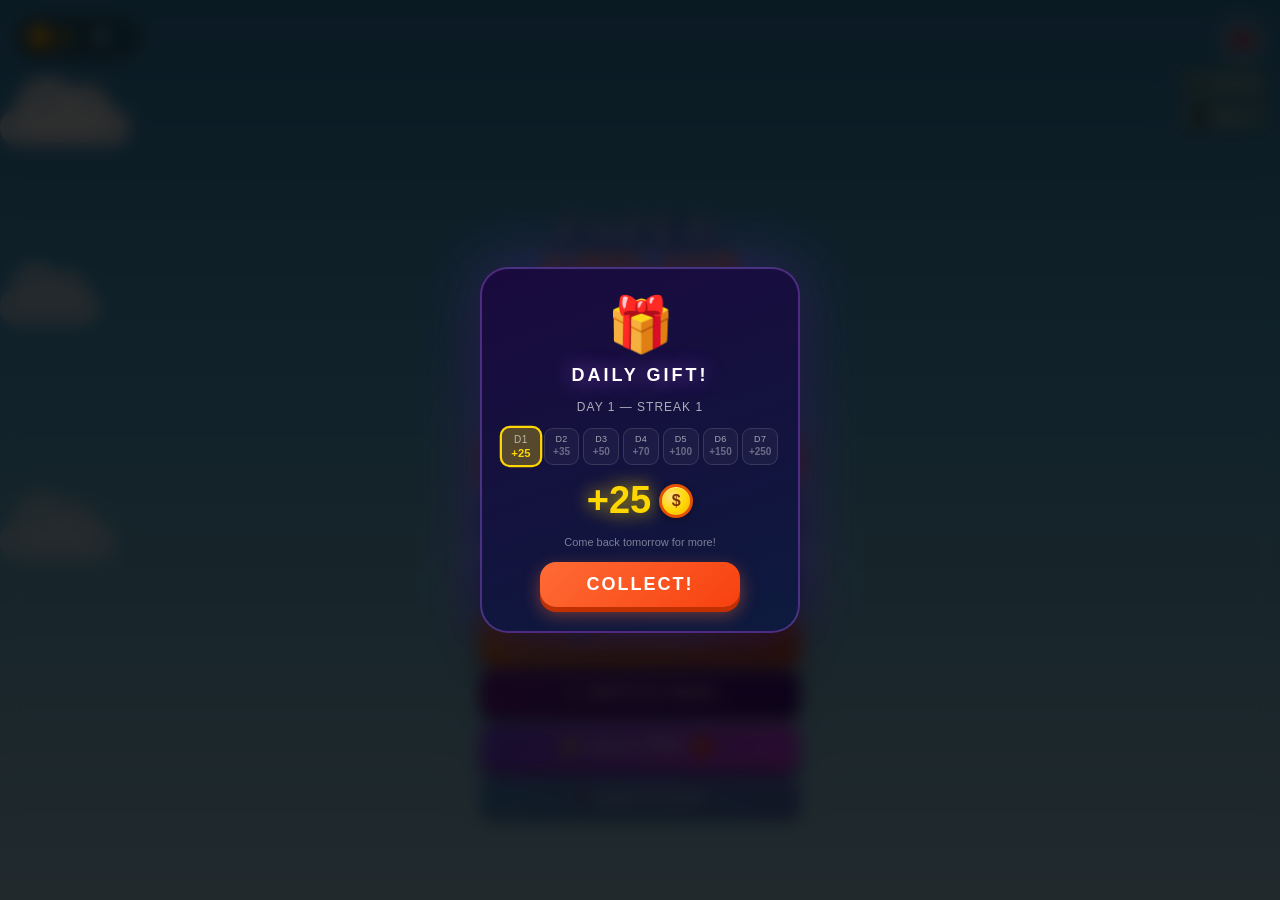
<file: index.html>
<!DOCTYPE html>
<html lang="en">
<head>
<meta charset="UTF-8">
<meta name="viewport" content="width=device-width, initial-scale=1.0, maximum-scale=1.0, user-scalable=no, viewport-fit=cover">
<meta name="apple-mobile-web-app-capable" content="yes">
<meta name="apple-mobile-web-app-status-bar-style" content="black-translucent">
<meta name="apple-mobile-web-app-title" content="Paper Airplane">
<meta name="theme-color" content="#87CEEB">
<title>Paper Airplane</title>
<link rel="manifest" href="manifest.json">
<link rel="apple-touch-icon" href="icons/apple-touch-icon.png">
<link rel="icon" type="image/svg+xml" href="icons/icon.svg">
<link rel="stylesheet" href="css/style.css?v=40">
</head>
<body>

<!-- DAILY SPIN MODAL -->
<div id="spin-modal" class="spin-modal hidden">
  <div class="spin-box">
    <button class="spin-close-x" onclick="closeSpin()">✕</button>
    <div class="spin-title">🎰 DAILY SPIN</div>
    <div class="spin-wheel-wrap">
      <div class="spin-pointer">▼</div>
      <canvas id="spin-wheel" width="260" height="260"></canvas>
    </div>
    <div id="spin-result" class="spin-result"></div>
    <button id="spin-btn-go" class="btn-play" style="font-size:20px;padding:14px 50px;max-width:220px" onclick="doSpin(false)">🎰 SPIN!</button>
    <!-- Extra ad spins: 3 per day -->
    <div id="spin-ad-slots" class="spin-ad-slots">
      <div class="spin-ad-label" data-i18n="extraSpins">Extra spins today</div>
      <div class="spin-ad-row">
        <button class="spin-ad-btn" id="spin-ad-1" onclick="doAdSpin()">▶ Ad spin</button>
        <button class="spin-ad-btn" id="spin-ad-2" onclick="doAdSpin()">▶ Ad spin</button>
        <button class="spin-ad-btn" id="spin-ad-3" onclick="doAdSpin()">▶ Ad spin</button>
      </div>
    </div>
  </div>
</div>

<!-- TUTORIAL MODAL (first time only) -->
<div id="tutorial-modal" class="tutorial-modal hidden">
  <div class="tut-box">
    <button class="tut-close-x" onclick="closeTutorialModal()">✕</button>
    <div class="tut-icon">✈️</div>
    <h2 class="tut-title" data-i18n="howToPlay">HOW TO PLAY</h2>
    <div class="tut-steps">
      <div class="tut-step">
        <span class="tut-step-icon">✋</span>
        <span data-i18n-html="tut1"><b>Hold</b> the screen to fly up — <b>release</b> to fall down. Don't hit the <b>top or bottom</b>!</span>
      </div>
      <div class="tut-step">
        <span class="tut-step-icon">🟩</span>
        <span data-i18n-html="tut2">Fly through the <b>gaps</b> in the pillars — don't crash!</span>
      </div>

      <div class="tut-section-title">✅ COLLECT THESE</div>
      <div class="tut-step tut-good">
        <span class="tut-step-icon"><span class="coin coin-lg"></span></span>
        <span><b>Coins</b> — collect them to buy vehicles &amp; upgrades</span>
      </div>
      <div class="tut-step tut-good">
        <span class="tut-step-icon">🎁</span>
        <span><b>Surprise boxes</b> — random reward: coins, shield or diamonds!</span>
      </div>
      <div class="tut-step tut-good">
        <span class="tut-step-icon">🛡️</span>
        <span><b>Shield</b> — absorbs one crash so you survive!</span>
      </div>
      <div class="tut-step tut-good">
        <span class="tut-step-icon">🚀</span>
        <span><b>Missiles</b> — ammo for your gun, tap 🔫 button to shoot!</span>
      </div>

      <div class="tut-section-title">☠️ AVOID THESE</div>
      <div class="tut-step tut-bad">
        <span class="tut-step-icon">🟫</span>
        <span><b>Pillars</b> — crashing ends your flight! Look for a <b>glowing crack 🔥</b> — shoot it to destroy that pillar</span>
      </div>
      <div class="tut-step tut-bad">
        <span class="tut-step-icon">🔴</span>
        <span><b>Red spike balls</b> — deadly! Shoot them to destroy &amp; earn coins</span>
      </div>
      <div class="tut-step tut-bad">
        <span class="tut-step-icon">🚁</span>
        <span><b>Enemy drones &amp; missiles</b> — shoot them or dodge!</span>
      </div>

      <div class="tut-step">
        <span class="tut-step-icon">🛬</span>
        <span data-i18n-html="tut5">Reach the <b>distance goal</b> — then fly onto the <b>runway</b> to land!</span>
      </div>
      <div class="tut-step">
        <span class="tut-step-icon">⚔️</span>
        <span>Every <b>10th level</b> is a <b>BOSS</b> — stock up on ammo and dodge its shots!</span>
      </div>
    </div>
    <div class="tut-demo-note" data-i18n="tutDemoNote">👇 Try it yourself in the demo below!</div>
    <button id="tut-start-btn" class="btn-play" data-i18n="letsFly">LET'S FLY!</button>
  </div>
</div>

<!-- MENU -->
<div id="screen-menu" class="screen active">
  <div class="menu-sky">
    <div class="sky-cloud c1"></div>
    <div class="sky-cloud c2"></div>
    <div class="sky-cloud c3"></div>
  </div>
  <!-- Coins — top left -->
  <div class="menu-coins-corner">
    <span class="coin coin-lg"></span><span id="menu-coins">0</span>
    &nbsp;<span style="color:#00eaff">💎</span><span id="menu-diamonds" style="color:#00eaff;font-weight:bold">0</span>
  </div>
  <!-- Language Selector -->
  <div class="lang-selector" id="langSelector">
    <button class="lang-btn" id="langBtn">🇬🇧</button>
    <div class="lang-dropdown hidden" id="langDropdown"></div>
  </div>
  <!-- Settings (sound + vibration toggles) -->
  <div class="settings-row" id="settings-row">
    <button class="settings-toggle-btn on" id="sound-toggle-btn" onclick="toggleSound()">
      <span class="stb-icon">🔊</span><span>SOUND</span>
    </button>
    <button class="settings-toggle-btn on" id="vibrate-toggle-btn" onclick="toggleVibrate()">
      <span class="stb-icon">📳</span><span>BUZZ</span>
    </button>
  </div>
  <div class="menu-content">
    <div class="logo">
      <h1>PAPER</h1>
      <h2>AIRPLANE</h2>
    </div>
    <div class="vehicle-display">
      <canvas id="vehicleCanvas" width="120" height="80"></canvas>
      <div id="vehicle-name" class="vehicle-name">Paper Plane</div>
    </div>
    <div class="stats-row">
      <div class="stat"><span id="menu-level">LVL 1</span></div>
    </div>
    <button id="playBtn" class="btn-play" data-i18n="play">PLAY</button>
    <button id="freePlayBtn" class="btn-free-play">✈️ MY FLIGHT <span id="fp-best-badge" class="fp-best-badge"></span></button>
    <button id="levelsBtn" class="btn-levels" data-i18n="levelsBtn">🗺️ LEVELS</button>
    <button id="shopBtn" class="btn-upgrades" data-i18n="upgradesMenu">⚙️ UPGRADES</button>
    <button id="bpBtn" class="btn-bp">⚔️ BATTLE PASS <span id="bp-missions-badge" class="spin-badge hidden">!</span></button>
    <button id="spinBtn" class="btn-spin" onclick="showSpin()">🎰 DAILY SPIN <span id="spin-badge" class="spin-badge hidden">!</span><span id="spin-countdown" class="spin-countdown"></span></button>
    <button class="btn-howto" onclick="showHowTo()">❓ HOW TO PLAY</button>
  </div>
</div>

<!-- BATTLE PASS SCREEN -->
<div id="screen-bp" class="screen">
  <div class="bp-screen-wrap">
    <div class="bp-header-bar">
      <button class="bp-back-btn" onclick="closeBP()">← BACK</button>
      <div class="bp-header-title">⚔️ BATTLE PASS</div>
      <div class="bp-header-coins">
        <span class="coin coin-sm" style="width:16px;height:16px;font-size:9px;border-width:1.5px"></span>
        <span id="bp-header-coins-val">0</span>
      </div>
    </div>

    <div class="bp-xp-section">
      <div id="bp-xp-text" class="bp-xp-text">0 XP — Tier 1 / 15</div>
      <div class="bp-xp-track">
        <div id="bp-xp-bar" class="bp-xp-bar"></div>
      </div>
    </div>

    <div class="bp-tiers-label">🏆 REWARDS</div>
    <div class="bp-tiers-scroll">
      <div id="bp-tiers" class="bp-tiers"></div>
    </div>

    <div class="bp-missions-label">📋 DAILY MISSIONS</div>
    <div id="bp-missions" class="bp-missions"></div>
  </div>
</div>

<!-- HOW TO PLAY SCREEN — single scrollable page -->
<div id="screen-howto" class="screen">
  <div class="howto-wrap">
    <div class="howto-header">
      <button class="howto-back-btn" onclick="closeHowTo()">← BACK</button>
      <div class="howto-title">❓ HOW TO PLAY</div>
      <div style="width:72px"></div>
    </div>

    <div class="howto-scroll">

      <!-- ✋ CONTROLS -->
      <div class="htp-sec">
        <div class="htp-sec-title" style="border-color:#42A5F5;color:#42A5F5">✋ CONTROLS</div>
        <div class="htp-ctrl-row">
          <div class="htp-phone-art">
            <div class="htp-pa-body">
              <div class="htp-pa-plane">✈️</div>
              <div class="htp-pa-hint">hold ↑ / release ↓</div>
            </div>
          </div>
          <div class="htp-items">
            <div class="htp-item"><span class="htp-ico">👆</span><span><b>Hold</b> screen → fly UP</span></div>
            <div class="htp-item"><span class="htp-ico">🖐️</span><span><b>Release</b> → glide DOWN</span></div>
            <div class="htp-item"><span class="htp-ico">🔫</span><span><b>Double-tap</b> the screen <i>or</i> tap 🔫 → <b>SHOOT</b></span></div>
          </div>
        </div>
      </div>

      <!-- 🔥 SHOOTING — most important section -->
      <div class="htp-sec htp-sec-fire">
        <div class="htp-sec-title" style="border-color:#FF7043;color:#FF7043">🔥 HOW TO DESTROY PILLARS</div>

        <!-- Mini pillar diagram -->
        <div class="htp-pillar-diagram">
          <div class="htp-pillar-top">
            <div class="htp-crack-box">
              <span class="htp-crack-emoji">🔥</span>
              <div class="htp-crack-arrow">◄ SHOOT THE CRACK!</div>
            </div>
          </div>
          <div class="htp-gap-zone"><span style="font-size:20px">✈️</span><span> fly through here</span></div>
          <div class="htp-pillar-bot"></div>
        </div>

        <div class="htp-items">
          <div class="htp-item htp-item-fire"><span class="htp-ico">🔥</span><span>Some pillars have a <b>glowing orange crack</b> near the gap edge</span></div>
          <div class="htp-item htp-item-fire"><span class="htp-ico">🎯</span><span><b>Aim at the crack</b> and shoot — the whole pillar explodes!</span></div>
          <div class="htp-item"><span class="htp-ico">⚠️</span><span>Hitting the wall anywhere else just <b>absorbs</b> your bullet</span></div>
          <div class="htp-item"><span class="htp-ico">💰</span><span>Destroying a pillar earns <b>+8 coins</b></span></div>
        </div>
      </div>

      <!-- ✅ COLLECT -->
      <div class="htp-sec">
        <div class="htp-sec-title" style="border-color:#FFA726;color:#FFA726">✅ COLLECT THESE</div>
        <div class="htp-collectibles">
          <div class="htp-col-item"><div class="htp-col-icon coin-lg" style="width:28px;height:28px;font-size:13px;border-width:2.5px"></div><div class="htp-col-lbl">Coins</div></div>
          <div class="htp-col-item"><div class="htp-col-icon" style="background:#00eaff;border-radius:50%;width:28px;height:28px;display:flex;align-items:center;justify-content:center;font-size:16px">💎</div><div class="htp-col-lbl">Diamond</div></div>
          <div class="htp-col-item"><div class="htp-col-icon" style="font-size:24px">🎁</div><div class="htp-col-lbl">Mystery Box</div></div>
          <div class="htp-col-item"><div class="htp-col-icon" style="font-size:24px">🛡️</div><div class="htp-col-lbl">Shield</div></div>
          <div class="htp-col-item"><div class="htp-col-icon" style="font-size:24px">🚀</div><div class="htp-col-lbl">Ammo</div></div>
        </div>
        <div class="htp-items" style="margin-top:10px">
          <div class="htp-item"><span class="htp-ico">💎</span><span>Diamonds are <b>rare</b> — collect every one you see!</span></div>
          <div class="htp-item"><span class="htp-ico">🛡️</span><span>Shield absorbs <b>one crash</b> — very valuable!</span></div>
        </div>
      </div>

      <!-- ☠️ DANGERS -->
      <div class="htp-sec">
        <div class="htp-sec-title" style="border-color:#EF5350;color:#EF5350">☠️ AVOID THESE</div>
        <div class="htp-items">
          <div class="htp-item htp-item-danger"><span class="htp-ico">🟫</span><span><b>Pillars</b> — fly through the gap, NOT the walls</span></div>
          <div class="htp-item htp-item-danger"><span class="htp-ico">🔴</span><span><b>Spike Balls</b> — dodge or shoot for +2 coins</span></div>
          <div class="htp-item htp-item-danger"><span class="htp-ico">🚁</span><span><b>Drones &amp; Missiles</b> — shoot or dodge</span></div>
          <div class="htp-item htp-item-danger"><span class="htp-ico">☝️</span><span>Don't touch the <b>ceiling or floor</b>!</span></div>
          <div class="htp-item htp-item-danger"><span class="htp-ico">👹</span><span><b>Boss every 10th level</b> — stock up on ammo first!</span></div>
        </div>
      </div>

      <!-- ⚔️ REWARDS -->
      <div class="htp-sec" style="margin-bottom:30px">
        <div class="htp-sec-title" style="border-color:#AB47BC;color:#AB47BC">⚔️ PROGRESS &amp; REWARDS</div>
        <div class="htp-items">
          <div class="htp-item"><span class="htp-ico">🌍</span><span><b>70 levels</b> across 7 worlds — Sky, Forest, Candy, Ice &amp; more</span></div>
          <div class="htp-item"><span class="htp-ico">⚔️</span><span><b>Battle Pass</b> — complete daily missions → earn XP → tier rewards</span></div>
          <div class="htp-item"><span class="htp-ico">🎰</span><span><b>Daily Spin</b> — free spin every 24 hours for coins &amp; bonuses</span></div>
          <div class="htp-item"><span class="htp-ico">🎁</span><span><b>Daily Gift</b> — log in every day for a coin bonus streak!</span></div>
        </div>
        <button class="btn-play" style="margin-top:16px;max-width:220px;font-size:17px;padding:13px 32px" onclick="closeHowTo()">✈️ LET'S FLY!</button>
      </div>

    </div><!-- /howto-scroll -->
  </div>
</div>

<!-- GAME -->
<div id="screen-game" class="screen">
  <canvas id="gameCanvas"></canvas>
  <button id="shoot-btn" class="shoot-btn hidden">🔫</button>
  <button id="tut-skip-btn" class="tut-skip-btn hidden" onclick="skipTutorial()">SKIP ›</button>
  <div class="game-hud">
    <div class="hud-left">
      <span class="hud-label" data-i18n="level">LEVEL</span>
      <span id="hud-level">1</span>
      <span class="hud-label" style="margin-top:3px"><span class="coin" style="width:14px;height:14px;font-size:8px;vertical-align:middle"></span> <span id="hud-coins" style="color:#FFD700;font-weight:bold;">0</span></span>
      <span class="hud-label" style="margin-top:3px">🛡️ <span id="hud-shields" style="color:#87CEEB;font-weight:bold;">0</span></span>
    </div>
    <div class="hud-center">
      <span class="hud-label" data-i18n="distance">DISTANCE</span>
      <span id="hud-distance">0m</span>
      <span id="hud-goal" class="hud-goal">/ 250m</span>
    </div>
    <div class="hud-right" id="hud-right" style="display:none">
      <span class="hud-label" data-i18n="ammo">AMMO</span>
      <span id="hud-ammo" class="hud-ammo-dots">—</span>
    </div>
  </div>
</div>

<!-- DEATH SCREEN — unified single screen -->
<div id="screen-revive" class="screen">
  <div class="death-content">
    <!-- Paper-plane silhouette + title -->
    <svg class="crash-mark" viewBox="0 0 64 64" aria-hidden="true">
      <path d="M4 32 L60 8 L40 56 L32 38 Z" fill="none" stroke="currentColor" stroke-width="2.5" stroke-linejoin="round"/>
      <path d="M32 38 L60 8" fill="none" stroke="currentColor" stroke-width="2.5" stroke-linejoin="round" opacity="0.5"/>
    </svg>
    <h1 class="go-title" data-i18n="crashed">CRASHED!</h1>
    <div class="go-stats">
      <div class="go-stat">
        <div class="go-stat-label" data-i18n="level">LEVEL</div>
        <div class="go-stat-value" id="go-level">1</div>
      </div>
      <div class="go-stat">
        <div class="go-stat-label" data-i18n="distance">DISTANCE</div>
        <div class="go-stat-value" id="go-distance" style="font-size:16px">0m</div>
      </div>
      <div class="go-stat">
        <div class="go-stat-label" data-i18n="coins">COINS</div>
        <div class="go-stat-value" id="go-coins">+0</div>
      </div>
    </div>

    <!-- CONTINUE section: shown while revives are available -->
    <div id="death-continue" class="hidden">
      <div class="revive-ring-wrap">
        <svg width="72" height="72" viewBox="0 0 110 110">
          <circle id="revive-ring-bg" cx="55" cy="55" r="48" fill="none" stroke-width="6"/>
          <circle id="revive-ring-fill" cx="55" cy="55" r="48" fill="none" stroke-width="6"
            stroke-linecap="round" stroke-dasharray="301.6" stroke-dashoffset="0"/>
        </svg>
        <div id="revive-countdown-num">5</div>
      </div>
      <!-- Coin revive: up to 3x, cost rises 100→200→300 -->
      <button id="revive-coin-btn" class="btn-revive-coin"><span data-i18n="continueGame">CONTINUE</span> · <span id="revive-coin-cost">100</span></button>
      <!-- Ad revive: up to 2x, hidden after any coin revive -->
      <div id="revive-ad-section">
        <button id="revive-ad-btn" class="btn-revive-ad"><span data-i18n="watchAd">WATCH AD</span> <span id="revive-ad-count" class="chip">2</span></button>
      </div>
      <button id="retryBtn" class="btn-revive-newgame" data-i18n="newGame">NEW GAME</button>
      <button id="goMenuBtn" class="btn-revive-menu" data-i18n="menu">MENU</button>
    </div>

    <!-- Buy ammo row — shown only when cannon unlocked, not free play -->
    <div id="death-ammo-shop" class="death-ammo-shop hidden">
      <button class="death-ammo-btn" id="death-buy-ammo">🔫 +1 · 50 <span class="coin coin-sm"></span></button>
      <span id="death-ammo-count" class="death-ammo-count">0</span>
    </div>

    <!-- Buy shield row — shown when shields < 3 and coins >= 250 -->
    <div id="death-shield-shop" class="death-ammo-shop hidden">
      <button class="death-ammo-btn" id="death-buy-shield">🛡️ +1 · 250 <span class="coin coin-sm"></span></button>
      <span id="death-shield-count" class="death-ammo-count">0</span>
    </div>

    <!-- ENDED section: shown when revives are exhausted -->
    <div id="death-ended" class="hidden">
      <button id="retryBtn2" class="btn-revive-newgame" data-i18n="newGame">NEW GAME</button>
      <button id="goShopBtn" class="btn-revive-menu" data-i18n="upgradesBtn">UPGRADES</button>
      <button id="goMenuBtn2" class="btn-revive-menu" data-i18n="menu">MENU</button>
    </div>
  </div>
</div>

<!-- INTERSTITIAL AD OVERLAY -->
<div id="ad-interstitial">
  <div class="ad-placeholder">
    <div class="ad-placeholder-icon">📺</div>
    <div class="ad-placeholder-text">AD PLACEHOLDER<br><small style="opacity:.5">Replace with AdMob SDK when publishing</small></div>
    <button class="ad-placeholder-skip" id="ad-skip-btn">Please wait...</button>
  </div>
</div>

<!-- LEVEL COMPLETE -->
<div id="screen-levelcomplete" class="screen">
  <div class="levelcomplete-content">
    <div class="lc-icon">🎉</div>
    <h1 class="lc-title" data-i18n="levelComplete">LEVEL COMPLETE!</h1>
    <div class="lc-bravo" id="lc-bravo" data-i18n="wellDone">⭐ WELL DONE! ⭐</div>
    <div class="lc-stats">
      <div class="lc-stat">
        <div class="lc-stat-label" data-i18n="level">LEVEL</div>
        <div class="lc-stat-value" id="lc-level">1</div>
      </div>
      <div class="lc-stat">
        <div class="lc-stat-label" data-i18n="distance">DISTANCE</div>
        <div class="lc-stat-value" id="lc-distance">0m</div>
      </div>
      <div class="lc-stat">
        <div class="lc-stat-label" data-i18n="coins">COINS</div>
        <div class="lc-stat-value" id="lc-coins">+0</div>
      </div>
    </div>
    <div id="lc-diamond-row" class="hidden" style="color:#00eaff;font-size:20px;margin:6px 0;font-weight:bold">💎 +1 DIAMOND!</div>
    <div id="lc-biome" class="lc-biome hidden"></div>
    <!-- Ammo shop row (only visible when cannon is unlocked) -->
    <div id="lc-ammo-shop" class="lc-ammo-shop hidden">
      <span class="lc-ammo-label">💦 Ammo</span>
      <button class="lc-ammo-btn" onclick="lcBuyAmmo()">🔫 +1 · 50 <span class="coin coin-sm"></span></button>
      <span id="lc-ammo-count" class="lc-ammo-count">0</span>
    </div>
    <button id="nextLevelBtn" class="btn-play">NEXT LEVEL ›</button>
    <button id="lcShopBtn" class="btn-shop" data-i18n="upgradesBtn">🔧 UPGRADES</button>
    <button id="lcMenuBtn" class="btn-menu" data-i18n="menu">MENU</button>
  </div>
</div>

<!-- LEVEL SELECT -->
<div id="screen-levels" class="screen">
  <div class="shop-header">
    <button id="levelsBackBtn" class="btn-back">←</button>
    <h1 data-i18n="levelsTitle">LEVELS</h1>
    <div class="shop-coins">LVL <span id="levels-current">1</span> / 100</div>
  </div>
  <div class="levels-scroll">
    <div id="worlds-container"></div>
  </div>
</div>

<!-- SHOP -->
<div id="screen-shop" class="screen">
  <div class="shop-header">
    <button id="shopBackBtn" class="btn-back">←</button>
    <h1 data-i18n="upgradesTitle">UPGRADES</h1>
    <div class="shop-coins"><span class="coin"></span> <span id="shop-coins">0</span> &nbsp; 💎 <span id="shop-diamonds">0</span></div>
  </div>
  <div class="shop-section">
    <h3 data-i18n="vehicles">VEHICLES</h3>
    <div class="vehicles-grid" id="vehicles-grid"></div>
  </div>
  <div class="shop-section">
    <h3 data-i18n="upgradesSec">UPGRADES</h3>
    <div class="upgrades-list" id="upgrades-list"></div>
  </div>
  <div class="shop-section">
    <h3>✨ TRAIL SKINS</h3>
    <div class="skins-grid" id="skins-grid"></div>
  </div>
</div>

<script src="js/game.js?v=54"></script>
<script>
  if ("serviceWorker" in navigator) {
    navigator.serviceWorker.register("./sw.js").catch(() => {});
  }
</script>
</body>
</html>
</file>
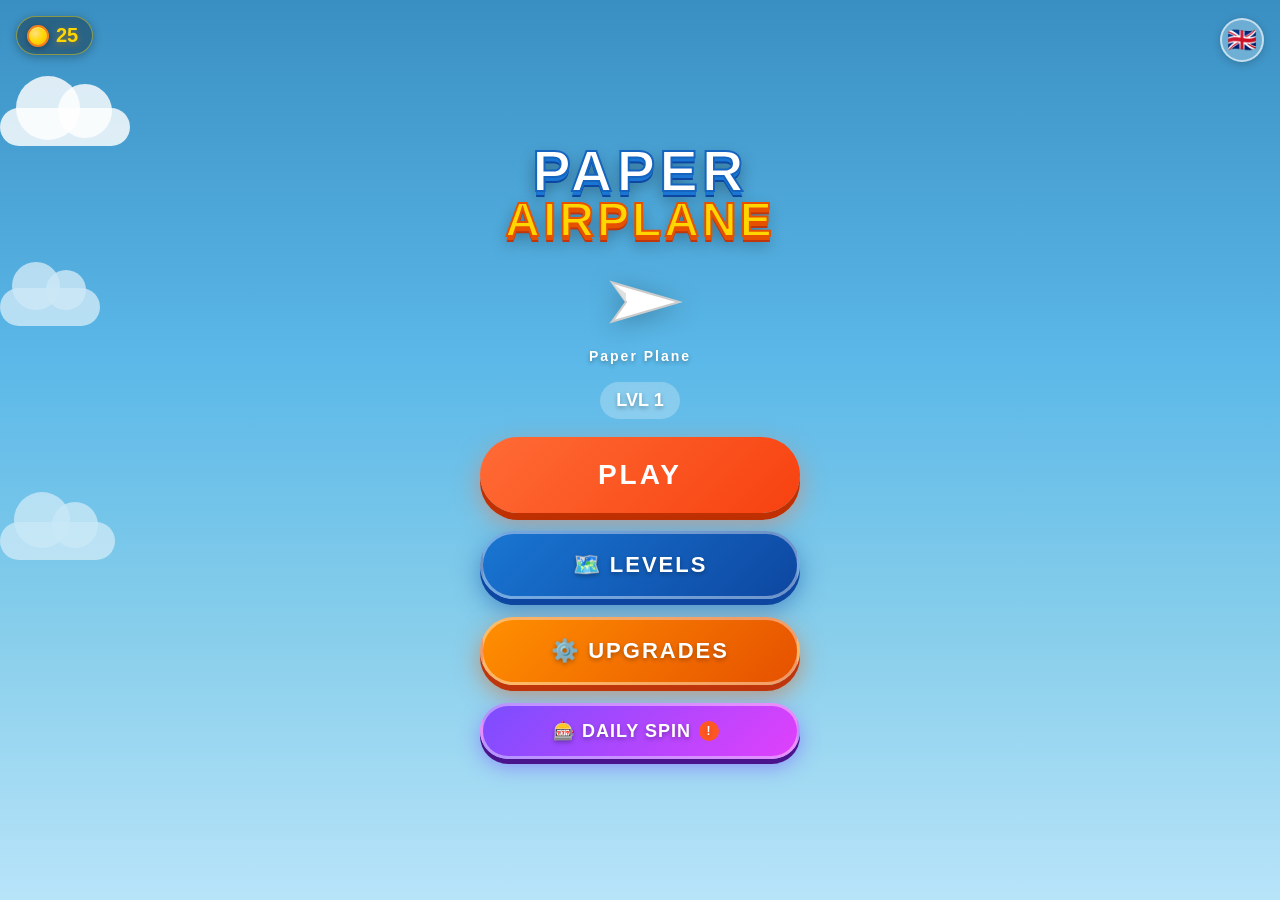
<file: web/index.html>
<!DOCTYPE html>
<html lang="en">
<head>
<meta charset="UTF-8">
<meta name="viewport" content="width=device-width, initial-scale=1.0, maximum-scale=1.0, user-scalable=no, viewport-fit=cover">
<meta name="apple-mobile-web-app-capable" content="yes">
<meta name="apple-mobile-web-app-status-bar-style" content="black-translucent">
<meta name="apple-mobile-web-app-title" content="Paper Airplane">
<meta name="theme-color" content="#87CEEB">
<title>Paper Airplane</title>
<link rel="manifest" href="manifest.json">
<link rel="apple-touch-icon" href="icons/apple-touch-icon.png">
<link rel="icon" type="image/svg+xml" href="icons/icon.svg">
<link rel="stylesheet" href="css/style.css?v=19">
</head>
<body>

<!-- DAILY SPIN MODAL -->
<div id="spin-modal" class="spin-modal hidden">
  <div class="spin-box">
    <button class="spin-close-x" onclick="closeSpin()">✕</button>
    <div class="spin-title">🎰 DAILY SPIN</div>
    <div class="spin-wheel-wrap">
      <div class="spin-pointer">▼</div>
      <canvas id="spin-wheel" width="260" height="260"></canvas>
    </div>
    <div id="spin-result" class="spin-result"></div>
    <button id="spin-btn-go" class="btn-play" style="font-size:20px;padding:14px 50px;max-width:220px" onclick="doSpin()">🎰 SPIN!</button>
  </div>
</div>

<!-- TUTORIAL MODAL (first time only) -->
<div id="tutorial-modal" class="tutorial-modal hidden">
  <div class="tut-box">
    <div class="tut-icon">✈️</div>
    <h2 class="tut-title" data-i18n="howToPlay">HOW TO PLAY</h2>
    <div class="tut-steps">
      <div class="tut-step">
        <span class="tut-step-icon">✋</span>
        <span data-i18n-html="tut1"><b>Hold</b> the screen to fly up — <b>release</b> to fall down</span>
      </div>
      <div class="tut-step">
        <span class="tut-step-icon">🟩</span>
        <span data-i18n-html="tut2">Fly through the <b>gaps</b> in the pillars — don't crash!</span>
      </div>
      <div class="tut-step">
        <span class="tut-step-icon">📦</span>
        <span data-i18n-html="tut3">Collect <b>ammo boxes</b> to charge your cannon (buy Cannon in Upgrades)</span>
      </div>
      <div class="tut-step">
        <span class="tut-step-icon">🪙</span>
        <span data-i18n-html="tut4">Grab <b>coins</b> to spend on vehicles and upgrades</span>
      </div>
      <div class="tut-step">
        <span class="tut-step-icon">🛬</span>
        <span data-i18n-html="tut5">Reach the <b>distance goal</b> — then fly onto the <b>runway</b> to land!</span>
      </div>
    </div>
    <button id="tut-start-btn" class="btn-play" data-i18n="letsFly">LET'S FLY!</button>
  </div>
</div>

<!-- MENU -->
<div id="screen-menu" class="screen active">
  <div class="menu-sky">
    <div class="sky-cloud c1"></div>
    <div class="sky-cloud c2"></div>
    <div class="sky-cloud c3"></div>
  </div>
  <!-- Coins — top left -->
  <div class="menu-coins-corner">
    <span class="coin-dot"></span><span id="menu-coins">0</span>
  </div>
  <!-- Language Selector -->
  <div class="lang-selector" id="langSelector">
    <button class="lang-btn" id="langBtn">🇬🇧</button>
    <div class="lang-dropdown hidden" id="langDropdown"></div>
  </div>
  <div class="menu-content">
    <div class="logo">
      <h1>PAPER</h1>
      <h2>AIRPLANE</h2>
    </div>
    <div class="vehicle-display">
      <canvas id="vehicleCanvas" width="120" height="80"></canvas>
      <div id="vehicle-name" class="vehicle-name">Paper Plane</div>
    </div>
    <div class="stats-row">
      <div class="stat"><span id="menu-level">LVL 1</span></div>
    </div>
    <button id="playBtn" class="btn-play" data-i18n="play">PLAY</button>
    <button id="levelsBtn" class="btn-levels" data-i18n="levelsBtn">🗺️ LEVELS</button>
    <button id="shopBtn" class="btn-upgrades" data-i18n="upgradesMenu">⚙️ UPGRADES</button>
    <button id="spinBtn" class="btn-spin" onclick="showSpin()">🎰 DAILY SPIN <span id="spin-badge" class="spin-badge hidden">!</span><span id="spin-countdown" class="spin-countdown"></span></button>
  </div>
</div>

<!-- GAME -->
<div id="screen-game" class="screen">
  <canvas id="gameCanvas"></canvas>
  <button id="shoot-btn" class="shoot-btn hidden">🔫</button>
  <div class="game-hud">
    <div class="hud-left">
      <span class="hud-label" data-i18n="level">LEVEL</span>
      <span id="hud-level">1</span>
      <span class="hud-label" style="margin-top:3px">🟡 <span id="hud-coins" style="color:#FFD700;font-weight:bold;">0</span></span>
    </div>
    <div class="hud-center">
      <span class="hud-label" data-i18n="distance">DISTANCE</span>
      <span id="hud-distance">0m</span>
      <span id="hud-goal" class="hud-goal">/ 250m</span>
    </div>
    <div class="hud-right">
      <span class="hud-label" data-i18n="ammo">AMMO</span>
      <span id="hud-ammo" class="hud-ammo-dots">—</span>
    </div>
  </div>
</div>

<!-- GAME OVER -->
<div id="screen-gameover" class="screen">
  <div class="gameover-content">
    <div class="crash-icon">💥</div>
    <h1 class="go-title" data-i18n="crashed">CRASHED!</h1>
    <div class="go-stats">
      <div class="go-stat">
        <div class="go-stat-label" data-i18n="level">LEVEL</div>
        <div class="go-stat-value" id="go-level">1</div>
      </div>
      <div class="go-stat">
        <div class="go-stat-label" data-i18n="distance">DISTANCE</div>
        <div class="go-stat-value" id="go-distance" style="font-size:18px">0m</div>
      </div>
      <div class="go-stat">
        <div class="go-stat-label" data-i18n="coins">COINS</div>
        <div class="go-stat-value" id="go-coins">+0</div>
      </div>
    </div>
    <button id="retryBtn" class="btn-play" data-i18n="tryAgain">TRY AGAIN</button>
    <button id="goShopBtn" class="btn-shop" data-i18n="upgradesBtn">🔧 UPGRADES</button>
    <button id="goMenuBtn" class="btn-menu" data-i18n="menu">MENU</button>
  </div>
</div>

<!-- LEVEL COMPLETE -->
<div id="screen-levelcomplete" class="screen">
  <div class="levelcomplete-content">
    <div class="lc-icon">🎉</div>
    <h1 class="lc-title" data-i18n="levelComplete">LEVEL COMPLETE!</h1>
    <div class="lc-bravo" id="lc-bravo" data-i18n="wellDone">⭐ WELL DONE! ⭐</div>
    <div class="lc-stats">
      <div class="lc-stat">
        <div class="lc-stat-label" data-i18n="level">LEVEL</div>
        <div class="lc-stat-value" id="lc-level">1</div>
      </div>
      <div class="lc-stat">
        <div class="lc-stat-label" data-i18n="distance">DISTANCE</div>
        <div class="lc-stat-value" id="lc-distance">0m</div>
      </div>
      <div class="lc-stat">
        <div class="lc-stat-label" data-i18n="coins">COINS</div>
        <div class="lc-stat-value" id="lc-coins">+0</div>
      </div>
    </div>
    <div id="lc-biome" class="lc-biome hidden"></div>
    <button id="nextLevelBtn" class="btn-play">NEXT LEVEL ›</button>
    <button id="lcShopBtn" class="btn-shop" data-i18n="upgradesBtn">🔧 UPGRADES</button>
    <button id="lcMenuBtn" class="btn-menu" data-i18n="menu">MENU</button>
  </div>
</div>

<!-- LEVEL SELECT -->
<div id="screen-levels" class="screen">
  <div class="shop-header">
    <button id="levelsBackBtn" class="btn-back">←</button>
    <h1 data-i18n="levelsTitle">LEVELS</h1>
    <div class="shop-coins">LVL <span id="levels-current">1</span> / 70</div>
  </div>
  <div class="levels-scroll">
    <div id="worlds-container"></div>
  </div>
</div>

<!-- SHOP -->
<div id="screen-shop" class="screen">
  <div class="shop-header">
    <button id="shopBackBtn" class="btn-back">←</button>
    <h1 data-i18n="upgradesTitle">UPGRADES</h1>
    <div class="shop-coins">🪙 <span id="shop-coins">0</span></div>
  </div>
  <div class="shop-section">
    <h3 data-i18n="vehicles">VEHICLES</h3>
    <div class="vehicles-grid" id="vehicles-grid"></div>
  </div>
  <div class="shop-section">
    <h3 data-i18n="upgradesSec">UPGRADES</h3>
    <div class="upgrades-list" id="upgrades-list"></div>
  </div>
</div>

<script src="js/game.js?v=19"></script>
<script>
  if ("serviceWorker" in navigator) {
    navigator.serviceWorker.register("/sw.js").catch(() => {});
  }
</script>
</body>
</html>
</file>
<file: css/style.css>
* { margin: 0; padding: 0; box-sizing: border-box; -webkit-tap-highlight-color: transparent; }

:root {
  --sky: #87CEEB; --sky-dark: #4a9aba; --ground: #5d9e3b;
  --coin: #FFD700; --accent: #FF6B35; --white: #ffffff; --dark: #1a1a2e;
}

html {
  position: fixed; width: 100%; height: 100%; overflow: hidden;
}

body {
  background: var(--sky);
  font-family: 'Arial Rounded MT Bold', 'Arial', sans-serif;
  position: fixed; width: 100%; height: 100%;
  overflow: hidden; user-select: none;
}

.screen {
  display: none; position: fixed; inset: 0;
  flex-direction: column; align-items: center; justify-content: center;
}
.screen.active { display: flex; }
.hidden { display: none !important; }


/* ── TUTORIAL MODAL ── */
.tutorial-modal {
  position: fixed; inset: 0; z-index: 100;
  background: rgba(0,0,0,0.80); backdrop-filter: blur(6px);
  display: flex; align-items: flex-start; justify-content: center;
  padding: 16px; overflow-y: auto; -webkit-overflow-scrolling: touch;
}
.tut-box {
  background: linear-gradient(160deg, #1a1a3e, #16213e);
  border: 1px solid rgba(255,255,255,0.15); border-radius: 24px;
  padding: 24px 20px 24px; max-width: 380px; width: 100%;
  display: flex; flex-direction: column; align-items: center; gap: 14px;
  box-shadow: 0 8px 40px rgba(0,0,0,0.6);
  position: relative; margin: auto;
}
.tut-close-x {
  position: fixed; top: 20px; right: 16px;
  background: rgba(0,0,0,0.55); border: 1.5px solid rgba(255,255,255,0.25); border-radius: 50%;
  width: 36px; height: 36px; font-size: 16px; color: #fff;
  display: flex; align-items: center; justify-content: center;
  cursor: pointer; z-index: 110; box-shadow: 0 2px 10px rgba(0,0,0,0.4);
}
.tut-close-x:active { background: rgba(255,255,255,0.20); }
.tut-icon { font-size: 52px; }
.tut-title { color: white; font-size: 22px; letter-spacing: 3px; }
.tut-steps { display: flex; flex-direction: column; gap: 10px; width: 100%; }
.tut-step {
  display: flex; align-items: center; gap: 12px;
  background: rgba(255,255,255,0.06); border-radius: 12px; padding: 10px 14px;
  color: rgba(255,255,255,0.85); font-size: 13px; line-height: 1.4;
}
.tut-step-icon { font-size: 22px; flex-shrink: 0; }
.tut-good { border-left: 3px solid #4CAF50; background: rgba(76,175,80,0.10); }
.tut-bad  { border-left: 3px solid #f44336; background: rgba(244,67,54,0.10); }
.tut-section-title {
  font-size: 11px; font-weight: bold; letter-spacing: 2px;
  color: rgba(255,255,255,0.45); text-align: left; padding: 4px 2px 0;
  margin-top: 2px;
}
.tut-demo-note {
  color: rgba(255,255,255,0.55); font-size: 12px; text-align: center;
  margin-top: -4px;
}

/* ── TUTORIAL SKIP BUTTON (overlaid on game canvas) ── */
.tut-skip-btn {
  position: absolute; top: 14px; right: 14px; z-index: 30;
  background: rgba(0,0,0,0.5); color: rgba(255,255,255,0.7);
  border: 1px solid rgba(255,255,255,0.22); border-radius: 20px;
  font-size: 13px; font-weight: bold; padding: 6px 14px;
  cursor: pointer; letter-spacing: 1px;
  transition: opacity .2s;
}
.tut-skip-btn:active { opacity: 0.6; }

/* ── MENU ── */
.menu-sky {
  position: absolute; inset: 0;
  background: linear-gradient(180deg, #3a8fc2 0%, #5bb8e8 40%, #87CEEB 70%, #b8e4f9 100%);
  z-index: 0; overflow: hidden;
}
.sky-cloud {
  position: absolute; background: rgba(255,255,255,0.82);
  border-radius: 50px; height: 38px;
}
.sky-cloud::before, .sky-cloud::after {
  content: ''; position: absolute; background: rgba(255,255,255,0.82); border-radius: 50%;
}
.c1 { width: 130px; top: 12%; animation: cloudMove 22s linear infinite; }
.c1::before { width: 64px; height: 64px; top: -32px; left: 16px; }
.c1::after  { width: 54px; height: 54px; top: -24px; left: 58px; }
.c2 { width: 100px; top: 32%; animation: cloudMove 30s linear 10s infinite; opacity: 0.7; }
.c2::before { width: 48px; height: 48px; top: -26px; left: 12px; }
.c2::after  { width: 40px; height: 40px; top: -18px; left: 46px; }
.c3 { width: 115px; top: 58%; animation: cloudMove 26s linear 5s infinite; opacity: 0.6; }
.c3::before { width: 56px; height: 56px; top: -30px; left: 14px; }
.c3::after  { width: 46px; height: 46px; top: -20px; left: 52px; }
@keyframes cloudMove { from { left: -160px; } to { left: 110%; } }
.menu-content {
  position: relative; z-index: 1;
  display: flex; flex-direction: column; align-items: center;
  gap: 8px; width: 100%;
  /* max-height + overflow-y lets the content scroll on small phones
     (coins badge / settings buttons are position:absolute on the screen, not inside here) */
  max-height: 100vh;
  max-height: 100dvh; /* shrinks with mobile browser chrome on newer browsers */
  overflow-y: auto;
  -webkit-overflow-scrolling: touch;
  padding: max(80px, calc(50vh - 295px)) 20px 30px;
}
.logo { text-align: center; }
.logo-plane { font-size: 48px; margin-bottom: 4px; filter: drop-shadow(0 4px 8px rgba(0,0,0,0.3)); animation: float 3s ease-in-out infinite; }
@keyframes float { 0%,100%{transform:translateY(0)} 50%{transform:translateY(-8px)} }
.logo h1 { font-size: 44px; color: #fff; letter-spacing: 3px; text-shadow: 0 3px 0 #1976D2, 0 5px 0 #0D47A1, 0 7px 12px rgba(0,0,0,0.4); -webkit-text-stroke: 2px #1565C0; margin: 0; line-height: 1; }
.logo h2 { font-size: 36px; color: #FFD600; letter-spacing: 2px; margin-top: -2px; text-shadow: 0 3px 0 #E65100, 0 5px 0 #BF360C, 0 7px 12px rgba(0,0,0,0.4); -webkit-text-stroke: 1.5px #E65100; line-height: 1; }

.vehicle-display { display: flex; flex-direction: column; align-items: center; gap: 3px; }
#vehicleCanvas { filter: drop-shadow(0 4px 12px rgba(0,0,0,0.25)); width: 100px; height: 66px; }
.vehicle-name { color: white; font-size: 12px; font-weight: bold; letter-spacing: 2px; text-shadow: 0 2px 4px rgba(0,0,0,0.3); }

/* Coins badge — top left corner of menu */
.menu-coins-corner {
  position: absolute; top: 16px; left: 16px; z-index: 10;
  display: flex; align-items: center; gap: 7px;
  background: rgba(0,0,0,0.32); backdrop-filter: blur(10px);
  border: 1.5px solid rgba(255,215,0,0.45);
  border-radius: 50px; padding: 7px 14px 7px 10px;
  box-shadow: 0 2px 10px rgba(0,0,0,0.3);
}
.menu-coins-corner #menu-coins {
  color: #FFD700; font-size: 20px; font-weight: bold;
  text-shadow: 0 2px 6px rgba(200,120,0,0.6);
}

.stats-row { display: flex; gap: 12px; flex-wrap: wrap; justify-content: center; }
.stat { display: flex; align-items: center; gap: 6px; background: rgba(255,255,255,0.25); border-radius: 24px; padding: 8px 16px; backdrop-filter: blur(10px); }
.stat span { color: white; font-size: 18px; font-weight: bold; text-shadow: 0 2px 4px rgba(0,0,0,0.3); }
/* ── COIN ICON — shared across all screens ── */
.coin, .coin-dot {
  display: inline-flex; align-items: center; justify-content: center;
  width: 20px; height: 20px; border-radius: 50%;
  background: radial-gradient(circle at 35% 35%, #FFE082, #FFD700 55%, #F9A825);
  border: 2px solid #E65100;
  box-shadow: 0 2px 6px rgba(0,0,0,0.35), inset 0 1px 0 rgba(255,255,255,0.45);
  flex-shrink: 0; vertical-align: middle;
  font-size: 10px; font-weight: 900; font-style: normal;
  color: #7B3000; line-height: 1; text-shadow: none;
  font-family: Arial, sans-serif;
}
.coin::after, .coin-dot::after { content: '$'; }
/* size variants */
.coin-sm { width: 15px; height: 15px; font-size: 8px; border-width: 1.5px; }
.coin-lg { width: 26px; height: 26px; font-size: 13px; border-width: 2.5px; }

/* ── LANGUAGE SELECTOR ── */
.lang-selector {
  position: absolute; top: 18px; right: 16px; z-index: 10;
}
.lang-btn {
  width: 44px; height: 44px; border-radius: 50%;
  border: 2px solid rgba(255,255,255,0.6);
  background: rgba(255,255,255,0.25); backdrop-filter: blur(10px);
  font-size: 24px; cursor: pointer; display: flex; align-items: center; justify-content: center;
  box-shadow: 0 2px 8px rgba(0,0,0,0.2); transition: transform .1s;
  line-height: 1;
}
.lang-btn:active { transform: scale(0.92); }
.lang-dropdown {
  position: absolute; top: 52px; right: 0;
  background: rgba(15,20,40,0.95); backdrop-filter: blur(16px);
  border: 1px solid rgba(255,255,255,0.15); border-radius: 16px;
  padding: 8px; min-width: 160px;
  box-shadow: 0 8px 32px rgba(0,0,0,0.5);
  display: flex; flex-direction: column; gap: 2px;
}
.lang-opt {
  background: transparent; border: none; color: white;
  font-size: 15px; padding: 9px 14px; border-radius: 10px;
  cursor: pointer; text-align: left; transition: background .15s;
  white-space: nowrap;
}
.lang-opt:hover, .lang-opt.lang-active { background: rgba(255,255,255,0.12); }
.lang-opt.lang-active { color: #FFD700; }

/* ── SETTINGS TOGGLES ── */
.settings-row {
  position: absolute; top: 70px; right: 12px;
  display: flex; flex-direction: column; gap: 6px; z-index: 10;
}
.settings-toggle-btn {
  display: flex; align-items: center; gap: 4px;
  background: rgba(0,0,0,0.32); backdrop-filter: blur(8px);
  border: 1.5px solid rgba(255,255,255,0.28); border-radius: 20px;
  padding: 5px 10px; cursor: pointer; transition: all 0.18s;
  color: rgba(255,255,255,0.92); font-size: 11px; font-weight: 700;
  letter-spacing: 0.5px; box-shadow: 0 2px 8px rgba(0,0,0,0.22);
  -webkit-tap-highlight-color: transparent;
}
.settings-toggle-btn .stb-icon { font-size: 15px; line-height: 1; }
.settings-toggle-btn.on {
  background: rgba(255,215,50,0.16);
  border-color: rgba(255,215,50,0.50);
}
.settings-toggle-btn.off {
  background: rgba(0,0,0,0.40);
  border-color: rgba(255,255,255,0.10);
  color: rgba(255,255,255,0.28);
  filter: grayscale(0.7);
}
.settings-toggle-btn:active { transform: scale(0.93); }

.btn-play {
  background: linear-gradient(135deg, #FF6B35, #f7410f);
  color: white; border: none; border-radius: 16px;
  font-size: 20px; font-weight: bold; letter-spacing: 2px;
  padding: 15px 32px; cursor: pointer; width: 100%; max-width: 320px;
  box-shadow: 0 5px 0 #c03000, 0 7px 18px rgba(255,107,53,0.45);
  transition: transform .1s;
}
.btn-play:active { transform: scale(0.96) translateY(2px); box-shadow: 0 2px 0 #c03000; }

/* ── MY FLIGHT (Free Play) button — softer, distinct from PLAY ── */
.btn-free-play {
  background: linear-gradient(135deg, #1565C0, #283593);
  color: white; border: 2px solid rgba(255,255,255,0.25); border-radius: 16px;
  font-size: 18px; font-weight: bold; letter-spacing: 2px;
  padding: 13px 32px; cursor: pointer; width: 100%; max-width: 320px;
  box-shadow: 0 4px 0 #0d2b7a, 0 6px 16px rgba(21,101,192,0.4);
  transition: transform .1s;
}
.btn-free-play:active { transform: scale(0.96) translateY(2px); box-shadow: 0 2px 0 #0d2b7a; }
.fp-best-badge { font-size: 11px; opacity: 0.82; margin-left: 4px; }

.btn-shop {
  background: rgba(255,255,255,0.22); color: white;
  border: 1.5px solid rgba(255,255,255,0.4); border-radius: 16px;
  font-size: 15px; font-weight: bold; padding: 10px 28px;
  cursor: pointer; backdrop-filter: blur(10px); transition: transform .1s;
}
.btn-shop:active { transform: scale(0.96); }

.btn-levels {
  background: linear-gradient(135deg, #1976D2, #0D47A1);
  color: white; border: 2px solid rgba(255,255,255,0.35); border-radius: 16px;
  font-size: 17px; font-weight: bold; letter-spacing: 2px;
  padding: 13px 32px; cursor: pointer; width: 100%; max-width: 320px;
  box-shadow: 0 5px 0 #0D47A1, 0 8px 18px rgba(13,71,161,0.45);
  text-shadow: 0 2px 4px rgba(0,0,0,0.3);
  transition: transform .1s;
}
.btn-levels:active { transform: scale(0.96) translateY(3px); box-shadow: 0 2px 0 #0D47A1; }

.btn-upgrades {
  background: linear-gradient(135deg, #FF8F00, #E65100);
  color: white; border: 2px solid rgba(255,255,255,0.35); border-radius: 16px;
  font-size: 17px; font-weight: bold; letter-spacing: 2px;
  padding: 13px 32px; cursor: pointer; width: 100%; max-width: 320px;
  box-shadow: 0 5px 0 #BF360C, 0 8px 18px rgba(230,81,0,0.45);
  text-shadow: 0 2px 4px rgba(0,0,0,0.3);
  transition: transform .1s;
}
.btn-upgrades:active { transform: scale(0.96) translateY(3px); box-shadow: 0 2px 0 #BF360C; }

.btn-menu {
  background: transparent; color: rgba(255,255,255,0.7);
  border: 1px solid rgba(255,255,255,0.28); border-radius: 16px;
  font-size: 13px; padding: 9px 24px; cursor: pointer;
}

/* ── GAME ── */
#screen-game { background: #000; padding: 0; touch-action: none; }
#gameCanvas { display: block; width: 100%; height: 100%; touch-action: none; }

.game-hud {
  position: absolute; top: 0; left: 0; right: 0;
  display: flex; justify-content: space-between; align-items: flex-start;
  padding: 10px 12px; gap: 6px; pointer-events: none;
}
.hud-left, .hud-right, .hud-center {
  display: flex; flex-direction: column; align-items: center;
  background: rgba(0,0,0,0.28); border-radius: 14px;
  padding: 5px 12px; backdrop-filter: blur(6px);
}
.hud-center { flex: 1; max-width: 160px; }
.hud-label { color: rgba(255,255,255,0.65); font-size: 9px; letter-spacing: 2px; }
#hud-level { color: #FFD700; font-size: 22px; font-weight: bold; line-height: 1.1; }
#hud-distance { color: #80deea; font-size: 18px; font-weight: bold; line-height: 1.1; }
.hud-goal { color: rgba(255,255,255,0.5); font-size: 11px; margin-top: 1px; }
.hud-ammo-dots { color: #ffcc02; font-size: 11px; letter-spacing: 2px; line-height: 1.4; word-break: break-all; text-align: center; max-width: 80px; }

/* ── SHOOT BUTTON ── */
@keyframes shoot-ready-pulse {
  0%,100% { box-shadow: 0 4px 20px rgba(255,80,30,0.6), inset 0 1px 0 rgba(255,150,80,0.4); }
  50%      { box-shadow: 0 4px 32px rgba(255,80,30,0.95), inset 0 1px 0 rgba(255,150,80,0.4); }
}
.shoot-btn {
  position: absolute; bottom: 32px; right: 18px;
  width: 76px; height: 76px; border-radius: 50%;
  border: 3px solid rgba(255,90,20,0.95);
  background: radial-gradient(circle at 40% 38%, rgba(220,60,0,0.9), rgba(120,10,0,0.85));
  color: white; font-size: 13px; font-weight: bold; line-height: 1.2;
  cursor: pointer; z-index: 20;
  display: flex; flex-direction: column; align-items: center; justify-content: center; gap: 1px;
  box-shadow: 0 4px 20px rgba(255,80,30,0.6), inset 0 1px 0 rgba(255,150,80,0.4);
  touch-action: none; user-select: none;
  transition: opacity 0.15s, transform 0.15s;
}
.shoot-btn:active { transform: scale(0.88) !important; opacity: 0.75 !important; }


/* ── REVIVE SCREEN ── */
#screen-revive {
  background: linear-gradient(180deg,#2a0000 0%,#1a0606 100%);
  position: fixed; inset: 0; display: none; flex-direction: column;
  align-items: center; justify-content: center; z-index: 50;
}
#screen-revive.active { display: flex; }
/* Unified death screen */
.death-content {
  display: flex; flex-direction: column; align-items: center; gap: 12px;
  padding: 28px 22px; width: 100%; max-width: 340px;
  overflow-y: auto; -webkit-overflow-scrolling: touch;
}
/* countdown ring */
.revive-ring-wrap { position: relative; width: 72px; height: 72px; margin: 4px 0; }
.revive-ring-wrap svg { transform: rotate(-90deg); }
#revive-ring-bg { stroke: rgba(255,255,255,0.1); }
#revive-ring-fill { stroke: #FF6B35; transition: stroke-dashoffset 1s linear; }
#revive-countdown-num {
  position: absolute; inset: 0; display: flex; align-items: center; justify-content: center;
  color: #FF6B35; font-size: 26px; font-weight: 800;
}
#death-continue { display: flex; flex-direction: column; align-items: center; gap: 9px; width: 100%; }
#death-ended    { display: flex; flex-direction: column; align-items: center; gap: 9px; width: 100%; }
/* primary: coin continue */
.btn-revive-coin {
  background: linear-gradient(160deg, #2e7d32 0%, #1b5e20 100%);
  color: white; border: none; border-radius: 14px;
  font-size: 16px; font-weight: 700; padding: 13px 24px;
  cursor: pointer; width: 100%;
  box-shadow: 0 3px 0 #143d16, 0 5px 16px rgba(46,125,50,0.4);
  transition: transform .1s, opacity .2s;
}
.btn-revive-coin:active { transform: translateY(2px); box-shadow: 0 1px 0 #143d16; }
#revive-ad-section { display: flex; flex-direction: column; align-items: center; gap: 5px; width: 100%; }
/* secondary: ad */
.btn-revive-ad {
  background: rgba(255,255,255,0.08);
  color: rgba(255,255,255,0.85); border: 1px solid rgba(255,255,255,0.18); border-radius: 14px;
  font-size: 15px; font-weight: 600; padding: 11px 24px;
  cursor: pointer; width: 100%;
  transition: transform .1s, opacity .2s;
}
.btn-revive-ad:active { transform: translateY(1px); }
.chip {
  display: inline-block; background: rgba(255,255,255,0.15);
  border-radius: 20px; padding: 1px 7px; font-size: 12px;
  vertical-align: middle; margin-left: 4px;
}
/* NEW GAME — most prominent action */
.btn-revive-newgame {
  background: linear-gradient(160deg, #1565c0 0%, #0d47a1 100%);
  color: white; border: none; border-radius: 14px;
  font-size: 16px; font-weight: 700; padding: 13px 24px;
  cursor: pointer; width: 100%;
  box-shadow: 0 3px 0 #0a2f6e, 0 5px 16px rgba(21,101,192,0.4);
  transition: transform .1s;
}
.btn-revive-newgame:active { transform: translateY(2px); box-shadow: 0 1px 0 #0a2f6e; }
/* ammo buy row on death screen */
.death-ammo-shop {
  display: flex; align-items: center; gap: 10px; width: 100%;
  background: rgba(255,204,2,0.08); border: 1px solid rgba(255,204,2,0.2);
  border-radius: 12px; padding: 8px 14px;
}
.death-ammo-btn {
  flex: 1; background: rgba(255,204,2,0.15); border: 1px solid rgba(255,204,2,0.4);
  border-radius: 10px; color: #ffcc02; font-size: 14px; font-weight: 600;
  padding: 8px 12px; cursor: pointer; transition: background .1s;
}
.death-ammo-btn:active { background: rgba(255,204,2,0.28); }
.death-ammo-count {
  color: #ffcc02; font-size: 18px; font-weight: bold; min-width: 28px; text-align: right;
}
/* menu link */
.btn-revive-menu {
  background: transparent; color: rgba(255,255,255,0.38);
  border: 1px solid rgba(255,255,255,0.12); border-radius: 14px;
  font-size: 13px; font-weight: 500; padding: 9px 24px;
  cursor: pointer; width: 100%; transition: opacity .1s;
}
.btn-revive-menu:active { opacity: 0.6; }

/* ── INTERSTITIAL AD OVERLAY ── */
#ad-interstitial {
  position: fixed; inset: 0; z-index: 200;
  background: rgba(0,0,0,0.92); backdrop-filter: blur(6px);
  display: none; flex-direction: column;
  align-items: center; justify-content: center; gap: 20px;
}
#ad-interstitial.active { display: flex; }
.ad-placeholder {
  background: #111; border: 2px solid rgba(255,255,255,0.15);
  border-radius: 20px; padding: 40px 48px;
  display: flex; flex-direction: column; align-items: center; gap: 14px;
  min-width: 280px;
}
.ad-placeholder-icon { font-size: 48px; }
.ad-placeholder-text { color: rgba(255,255,255,0.7); font-size: 14px; letter-spacing: 1px; text-align: center; }
.ad-placeholder-skip {
  color: rgba(255,255,255,0.4); font-size: 13px;
  background: transparent; border: 1px solid rgba(255,255,255,0.15);
  border-radius: 20px; padding: 8px 20px; cursor: pointer;
}

/* ── DEATH SCREEN header ── */
.crash-mark {
  width: 48px; height: 48px; color: rgba(255,107,53,0.65);
  animation: crashIn .35s cubic-bezier(.36,.07,.19,.97) both;
}
@keyframes crashIn {
  0%  { opacity:0; transform:rotate(-15deg) scale(0.6); }
  100%{ opacity:1; transform:rotate(0deg)   scale(1);   }
}
.go-title {
  color: white; font-size: 32px; font-weight: 800;
  letter-spacing: 5px; margin: 0;
  text-shadow: 0 2px 12px rgba(255,107,53,0.5);
}
.go-stats { display: flex; gap: 8px; width: 100%; }
.go-stat {
  flex: 1; background: rgba(255,255,255,0.07); border-radius: 12px;
  padding: 10px 4px; text-align: center; border: 1px solid rgba(255,255,255,0.1);
}
.go-stat-label { color: rgba(255,255,255,0.45); font-size: 9px; letter-spacing: 2px; margin-bottom: 4px; }
.go-stat-value { color: white; font-size: 20px; font-weight: bold; }

/* ── LEVEL COMPLETE ── */
#screen-levelcomplete { background: linear-gradient(180deg,#0a2a10 0%,#1a4a20 50%,#0d2a1a 100%); }
.levelcomplete-content {
  display: flex; flex-direction: column; align-items: center; gap: 18px;
  padding: 40px 28px; width: 100%; max-width: 380px;
}
.lc-icon { font-size: 72px; animation: pop 0.5s cubic-bezier(0.36,0.07,0.19,0.97); }
@keyframes pop { 0%{transform:scale(0)} 70%{transform:scale(1.2)} 100%{transform:scale(1)} }
.lc-title { color: #4CAF50; font-size: 32px; letter-spacing: 3px; text-shadow: 0 0 20px rgba(76,175,80,0.7); }
.lc-stats { display: flex; gap: 12px; width: 100%; }
.lc-stat {
  flex: 1; background: rgba(255,255,255,0.08); border-radius: 16px;
  padding: 14px 8px; text-align: center; border: 1px solid rgba(76,175,80,0.25);
}
.lc-stat-label { color: rgba(255,255,255,0.5); font-size: 11px; letter-spacing: 2px; margin-bottom: 6px; }
.lc-stat-value { color: white; font-size: 26px; font-weight: bold; }
.lc-bravo {
  font-size: 22px; font-weight: bold; color: #FFD700;
  text-shadow: 0 0 16px rgba(255,215,0,0.8);
  letter-spacing: 2px;
  animation: bravoIn 0.6s cubic-bezier(0.36,0.07,0.19,0.97) both;
}
@keyframes bravoIn {
  0% { transform: scale(0.5) translateY(20px); opacity: 0; }
  60% { transform: scale(1.15) translateY(-4px); opacity: 1; }
  100% { transform: scale(1) translateY(0); opacity: 1; }
}
.lc-biome {
  color: #80deea; font-size: 14px; font-weight: bold; letter-spacing: 2px;
  background: rgba(0,200,255,0.1); padding: 8px 20px; border-radius: 20px;
  border: 1px solid rgba(0,200,255,0.25);
}
.lc-ammo-shop {
  display: flex; align-items: center; gap: 10px;
  background: rgba(255,107,53,0.12); border: 1.5px solid rgba(255,107,53,0.35);
  border-radius: 18px; padding: 8px 16px; margin: 4px 0;
}
.lc-ammo-label { color: #FFD700; font-size: 15px; font-weight: 700; flex: 1; }
.lc-ammo-btn {
  background: linear-gradient(135deg,#FF6B35,#e64a19); color: #fff;
  border: none; border-radius: 14px; padding: 7px 16px;
  font-size: 14px; font-weight: 800; cursor: pointer; white-space: nowrap;
}
.lc-ammo-btn:active { transform: scale(0.93); }
.lc-ammo-count { color: #fff; font-size: 18px; font-weight: bold; min-width: 24px; text-align: center; }

/* ── SHOP ── */
#screen-shop { background: linear-gradient(180deg,#1a1a3e 0%,#16213e 100%); overflow-y: auto; -webkit-overflow-scrolling: touch; justify-content: flex-start; padding: 0; touch-action: pan-y; }
.shop-header {
  display: flex; justify-content: space-between; align-items: center;
  padding: 16px 20px; width: 100%; background: rgba(0,0,0,0.3);
  flex-shrink: 0; position: sticky; top: 0; z-index: 10;
}
.shop-header h1 { color: white; font-size: 20px; letter-spacing: 3px; }
.shop-coins { color: var(--coin); font-size: 18px; font-weight: bold; }
.btn-back { background: rgba(255,255,255,0.15); border: none; color: white; font-size: 20px; width: 40px; height: 40px; border-radius: 50%; cursor: pointer; }

.shop-section { width: 100%; padding: 18px 18px 0; }
.shop-section h3 { color: rgba(255,255,255,0.6); font-size: 12px; letter-spacing: 3px; margin-bottom: 12px; }

.vehicles-grid { display: grid; grid-template-columns: repeat(2,1fr); gap: 10px; padding-bottom: 10px; }
.vehicle-card {
  background: rgba(255,255,255,0.06); border: 2px solid rgba(255,255,255,0.1);
  border-radius: 16px; padding: 14px 10px; text-align: center; cursor: pointer;
  transition: all .2s;
}
.vehicle-card.owned  { border-color: rgba(255,255,255,0.3); }
.vehicle-card.active { border-color: var(--accent); background: rgba(255,107,53,0.15); }
/* coin-locked: can buy but need more coins */
.vehicle-card.locked { opacity: 0.55; }
/* level-locked: not yet reachable */
.vehicle-card.level-locked {
  opacity: 0.35;
  filter: grayscale(80%);
  cursor: not-allowed;
  border-color: rgba(255,255,255,0.06);
}
.vehicle-card.level-locked:active { transform: none; }
.vehicle-card:active { transform: scale(0.95); }
.vc-icon  { font-size: 32px; margin-bottom: 6px; }
.vc-name  { color: white; font-size: 11px; font-weight: bold; letter-spacing: 1px; margin-bottom: 4px; }
.vc-cost  { color: var(--coin); font-size: 12px; }
.vc-badge { font-size: 10px; margin-top: 4px; }
/* level requirement badge */
.vc-lvl-req {
  color: #90A4AE; font-size: 12px; font-weight: bold;
  margin-top: 4px; letter-spacing: 1px;
}
.vc-perk  { color: rgba(255,255,255,0.55); font-size: 9px; line-height: 1.3; margin-bottom: 4px; padding: 3px 4px; background: rgba(255,255,255,0.06); border-radius: 4px; }

.upgrades-list { display: flex; flex-direction: column; gap: 10px; padding-bottom: 28px; }
.upgrade-row {
  background: rgba(255,255,255,0.06); border: 1px solid rgba(255,255,255,0.1);
  border-radius: 14px; padding: 14px 16px;
  display: flex; align-items: center; gap: 14px; cursor: pointer;
}
.upgrade-row:active { transform: scale(0.98); }
.up-icon { font-size: 28px; }
.up-info { flex: 1; }
.up-name { color: white; font-size: 15px; font-weight: bold; margin-bottom: 2px; }
.up-desc { color: rgba(255,255,255,0.5); font-size: 12px; }
.up-bar { height: 8px; background: rgba(255,255,255,0.1); border-radius: 50px; margin-top: 6px; overflow: hidden; }
.up-bar-fill { height: 100%; border-radius: 50px; background: linear-gradient(90deg,#FF6B35,#FFD700); transition: width .3s; }
.up-cost { color: var(--coin); font-size: 14px; font-weight: bold; white-space: nowrap; }
.up-maxed { color: #4CAF50; font-size: 12px; font-weight: bold; }

/* ── TRAIL SKINS ── */
.skins-grid { display: grid; grid-template-columns: repeat(3,1fr); gap: 8px; padding-bottom: 12px; }
.skin-card {
  background: rgba(255,255,255,0.07);
  border: 1.5px solid rgba(255,255,255,0.14);
  border-radius: 14px;
  padding: 10px 6px 8px;
  display: flex; flex-direction: column; align-items: center;
  cursor: pointer; user-select: none;
  transition: transform .12s, border-color .15s;
}
.skin-card.skin-active { border-color: #FF6B35; background: rgba(255,107,53,0.13); }
.skin-card:active { transform: scale(0.93); }
.skin-emoji { font-size: 26px; line-height: 1.1; }
.skin-name  { font-size: 11px; font-weight: 700; color: #fff; text-align: center; margin: 3px 0 4px; letter-spacing: .5px; }
.skin-preview { display: flex; flex-wrap: wrap; justify-content: center; min-height: 14px; margin-bottom: 6px; }
.skin-btn { width: 100%; padding: 5px 0; border-radius: 20px; border: none; font-size: 10px; font-weight: 800; cursor: pointer; letter-spacing: .5px; }

@keyframes pulse { from{opacity:1;transform:scale(1)} to{opacity:0.7;transform:scale(1.05)} }

/* ── LEVEL SELECT ── */
#screen-levels {
  background: linear-gradient(180deg, #1a1a3e 0%, #16213e 100%);
  justify-content: flex-start;
  touch-action: pan-y;
}
.levels-scroll {
  width: 100%; overflow-y: auto; padding: 16px 16px 32px;
  flex: 1; touch-action: pan-y;
  -webkit-overflow-scrolling: touch;
}

.world-section {
  margin-bottom: 20px;
  border-radius: 18px;
  overflow: hidden;
  border: 1px solid rgba(255,255,255,0.08);
}
.world-header {
  display: flex; align-items: center; gap: 10px;
  padding: 12px 16px;
  background: var(--wc, rgba(255,255,255,0.08));
}
.world-emoji { font-size: 22px; }
.world-name  { color: #fff; font-size: 15px; font-weight: bold; letter-spacing: 2px; flex: 1; }
.world-range { color: rgba(255,255,255,0.5); font-size: 12px; }

.world-bubbles {
  display: grid;
  grid-template-columns: repeat(5, 1fr);
  gap: 10px;
  padding: 14px;
  background: rgba(0,0,0,0.25);
  align-items: end;
}

.lv-bubble {
  aspect-ratio: 1;
  border-radius: 50%;
  display: flex; align-items: center; justify-content: center;
  font-size: 14px; font-weight: bold;
  border: 2px solid transparent;
  transition: transform 0.12s;
  cursor: pointer;
  position: relative;
  width: 100%;
}
.lv-bubble:active { transform: scale(0.88); }

/* Completed level */
.lv-bubble.done {
  background: rgba(76,175,80,0.25);
  border-color: #4CAF50;
  color: #81c784;
  flex-direction: column; gap: 1px;
}
.lv-pb {
  font-size: 7px; color: #FFD700; font-weight: bold;
  letter-spacing: 0; line-height: 1; opacity: 0.9;
}
/* Current level — glowing */
.lv-bubble.current {
  background: rgba(255,107,53,0.3);
  border-color: #FF6B35;
  color: #fff;
  box-shadow: 0 0 12px rgba(255,107,53,0.6);
  animation: pulse 1s infinite alternate;
  font-size: 13px;
}
/* Locked level */
.lv-bubble.locked {
  background: rgba(0,0,0,0.35);
  border-color: rgba(255,255,255,0.12);
  color: rgba(255,255,255,0.25);
  cursor: default;
  flex-direction: column;
  gap: 0;
  font-size: 10px;
  position: relative;
  overflow: visible;
}
.lv-lock-icon { font-size: 18px; line-height: 1; }
.lv-lock-num  { font-size: 8px; color: rgba(255,255,255,0.35); line-height: 1; }

/* Chain links above/below locked bubbles */
.lv-bubble.locked::before,
.lv-bubble.locked::after {
  content: '⛓';
  position: absolute;
  font-size: 10px;
  opacity: 0.4;
  left: 50%; transform: translateX(-50%);
  pointer-events: none;
}
.lv-bubble.locked::before { top: -13px; }
.lv-bubble.locked::after  { bottom: -13px; }

/* Boss levels — special glow */
.lv-bubble.boss-level {
  border-color: #FF5722 !important;
  box-shadow: 0 0 10px rgba(255,87,34,0.5);
}
.lv-bubble.boss-level.done  { border-color: #FF5722 !important; }
.lv-bubble.boss-level.current { border-color: #FF5722 !important; box-shadow: 0 0 16px rgba(255,87,34,0.8), 0 0 30px rgba(255,87,34,0.4); }
.lv-boss-crown {
  position: absolute; top: -10px; right: -4px;
  font-size: 12px; pointer-events: none;
}
.lv-bubble-wrap {
  display: flex; flex-direction: column; align-items: center; gap: 4px;
  width: 100%;
}
.lv-boss-tag {
  font-size: 9px; font-weight: bold; letter-spacing: 1px;
  color: #FF5722; text-shadow: 0 0 6px rgba(255,87,34,0.8);
  white-space: nowrap;
}

/* ── DAILY SPIN BUTTON ── */
.btn-spin {
  background: linear-gradient(135deg, #7C4DFF, #E040FB);
  color: white; border: 2px solid rgba(255,255,255,0.35); border-radius: 16px;
  font-size: 16px; font-weight: bold; letter-spacing: 1px;
  padding: 12px 28px; cursor: pointer; width: 100%; max-width: 320px;
  box-shadow: 0 5px 0 #4A148C, 0 8px 20px rgba(124,77,255,0.5);
  text-shadow: 0 2px 4px rgba(0,0,0,0.3);
  transition: transform .1s, box-shadow .1s;
  display: flex; align-items: center; justify-content: center; gap: 8px;
  position: relative;
}
.btn-spin:active { transform: scale(0.96) translateY(3px); box-shadow: 0 2px 0 #4A148C; }
.btn-spin.spin-unavailable {
  background: linear-gradient(135deg, #37474f, #546e7a);
  box-shadow: 0 5px 0 #263238, 0 8px 20px rgba(0,0,0,0.3);
}
.spin-badge {
  background: #FF5722; color: white; border-radius: 50%;
  width: 20px; height: 20px; font-size: 12px; font-weight: bold;
  display: flex; align-items: center; justify-content: center;
  animation: pulse 0.8s infinite alternate;
}
.spin-countdown { font-size: 12px; opacity: 0.7; font-weight: normal; letter-spacing: 0; }

/* ── SPIN MODAL ── */
.spin-modal {
  position: fixed; inset: 0; z-index: 200;
  background: rgba(0,0,0,0.82); backdrop-filter: blur(8px);
  display: flex; align-items: center; justify-content: center;
  padding: 20px;
}
.spin-box {
  background: linear-gradient(160deg, #1a0a3e, #0d1a3e);
  border: 2px solid rgba(180,100,255,0.35); border-radius: 28px;
  padding: 28px 20px 24px; max-width: 340px; width: 100%;
  display: flex; flex-direction: column; align-items: center; gap: 18px;
  box-shadow: 0 0 60px rgba(124,77,255,0.3), 0 20px 60px rgba(0,0,0,0.7);
  position: relative;
}
.spin-close-x {
  position: absolute; top: 14px; right: 14px;
  background: rgba(255,255,255,0.1); border: none; color: rgba(255,255,255,0.7);
  width: 32px; height: 32px; border-radius: 50%; font-size: 16px;
  cursor: pointer; display: flex; align-items: center; justify-content: center;
}
.spin-title {
  color: white; font-size: 22px; font-weight: bold; letter-spacing: 3px;
  text-shadow: 0 0 20px rgba(180,100,255,0.8);
}
.spin-wheel-wrap {
  position: relative; display: flex; flex-direction: column; align-items: center;
}
.spin-pointer {
  font-size: 24px; color: #FFD700;
  text-shadow: 0 0 12px rgba(255,215,0,0.8);
  line-height: 1; margin-bottom: -4px; z-index: 1;
  animation: none;
}
#spin-wheel {
  border-radius: 50%;
  box-shadow: 0 0 30px rgba(124,77,255,0.5), 0 0 0 4px rgba(255,255,255,0.15);
  transform-origin: center center;
}
.spin-result {
  min-height: 54px; font-size: 24px; font-weight: bold; letter-spacing: 1px;
  text-shadow: 0 0 20px currentColor;
  text-align: center; line-height: 1.4;
  animation: spin-result-pop 0.4s ease-out;
}
@keyframes spin-result-pop {
  0%   { transform: scale(0.6); opacity: 0; }
  70%  { transform: scale(1.1); }
  100% { transform: scale(1);   opacity: 1; }
}
/* Extra ad spins row */
.spin-ad-slots {
  width: 100%; display: flex; flex-direction: column; align-items: center; gap: 8px;
  border-top: 1px solid rgba(255,255,255,0.1); padding-top: 12px;
}
.spin-ad-label {
  color: rgba(255,255,255,0.45); font-size: 11px; letter-spacing: 2px;
}
.spin-ad-row {
  display: flex; gap: 8px; width: 100%;
}
.spin-ad-btn {
  flex: 1; background: rgba(255,255,255,0.08);
  border: 1px solid rgba(255,255,255,0.18); border-radius: 10px;
  color: rgba(255,255,255,0.8); font-size: 12px; font-weight: 600;
  padding: 8px 4px; cursor: pointer;
  transition: opacity .15s, background .15s;
}
.spin-ad-btn:not(:disabled):hover { background: rgba(255,255,255,0.14); }

/* ── BATTLE PASS ─────────────────────────── */
.btn-bp {
  background: linear-gradient(135deg, #7B1FA2, #4A148C);
  color: white; border: none; border-radius: 14px;
  font-size: 16px; font-weight: bold; letter-spacing: 1.5px;
  padding: 13px 28px; cursor: pointer; width: 100%; max-width: 320px;
  box-shadow: 0 4px 0 #2d0059, 0 6px 16px rgba(123,31,162,0.4);
  transition: transform .1s; display: flex; align-items: center; justify-content: center; gap: 8px;
}
.btn-bp:active { transform: translateY(2px); box-shadow: 0 2px 0 #2d0059; }

.bp-screen-wrap {
  width: 100%; max-width: 420px; height: 100%;
  display: flex; flex-direction: column;
  background: linear-gradient(170deg, #0d0d22, #12103a);
  overflow-y: auto; -webkit-overflow-scrolling: touch;
  padding: 0 0 24px;
}
.bp-header-bar {
  display: flex; align-items: center; justify-content: space-between;
  padding: 14px 16px; background: rgba(0,0,0,0.3);
  border-bottom: 1px solid rgba(255,255,255,0.08);
  flex-shrink: 0;
}
.bp-back-btn {
  background: rgba(255,255,255,0.1); border: 1px solid rgba(255,255,255,0.2);
  color: white; border-radius: 10px; padding: 6px 12px;
  font-size: 13px; font-weight: bold; cursor: pointer;
}
.bp-back-btn:active { background: rgba(255,255,255,0.2); }
.bp-header-title {
  color: #FFD700; font-size: 17px; font-weight: bold; letter-spacing: 2px;
}
.bp-header-coins {
  display: flex; align-items: center; gap: 4px;
  color: #FFD700; font-size: 14px; font-weight: bold;
}

.bp-xp-section {
  padding: 14px 16px 10px; flex-shrink: 0;
}
.bp-xp-text {
  color: rgba(255,255,255,0.7); font-size: 12px; letter-spacing: 0.5px;
  margin-bottom: 8px; text-align: center;
}
.bp-xp-track {
  width: 100%; height: 12px; border-radius: 6px;
  background: rgba(255,255,255,0.1); overflow: hidden;
  border: 1px solid rgba(255,255,255,0.12);
}
.bp-xp-bar {
  height: 100%; border-radius: 6px; width: 0%;
  background: linear-gradient(90deg, #7B1FA2, #FFD700);
  transition: width 0.4s ease;
}

.bp-tiers-label, .bp-missions-label {
  color: rgba(255,255,255,0.55); font-size: 11px; font-weight: bold;
  letter-spacing: 1.5px; padding: 10px 16px 6px; flex-shrink: 0;
}
.bp-tiers-scroll {
  overflow-x: auto; -webkit-overflow-scrolling: touch;
  padding: 4px 16px 8px; flex-shrink: 0;
}
.bp-tiers {
  display: flex; gap: 8px; width: max-content;
}
.bp-tier-card {
  display: flex; flex-direction: column; align-items: center; gap: 6px;
  background: rgba(255,255,255,0.05); border: 1.5px solid rgba(255,255,255,0.1);
  border-radius: 14px; padding: 10px 8px; min-width: 64px;
}
.bp-tier-card.bp-tier-earned { background: rgba(255,215,0,0.15); border-color: rgba(255,215,0,0.45); }
.bp-tier-card.bp-tier-next { background: rgba(123,31,162,0.25); border-color: rgba(200,100,255,0.5);
  box-shadow: 0 0 12px rgba(180,80,255,0.3); }
.bp-tier-card.bp-tier-done { background: rgba(255,255,255,0.04); border-color: rgba(255,255,255,0.08); opacity: 0.65; }
.bp-tier-num { color: rgba(255,255,255,0.45); font-size: 10px; font-weight: bold; }
.bp-tier-reward { color: #FFD700; font-size: 12px; font-weight: bold; white-space: nowrap; }
.bp-tier-check { color: #4CAF50; font-size: 16px; font-weight: bold; }
.bp-tier-lock { color: rgba(255,255,255,0.25); font-size: 14px; }
.bp-tier-claim-btn { font-size: 10px; padding: 4px 8px; }

.bp-claim-btn {
  background: linear-gradient(135deg, #FFD700, #FF8F00);
  color: #1a0a00; border: none; border-radius: 10px;
  font-size: 12px; font-weight: bold; padding: 5px 12px; cursor: pointer;
  letter-spacing: 0.5px;
}
.bp-claim-btn:active { transform: scale(0.95); }

.bp-missions { padding: 0 16px; display: flex; flex-direction: column; gap: 10px; flex-shrink: 0; }
.bp-mission-card {
  background: rgba(255,255,255,0.05); border: 1.5px solid rgba(255,255,255,0.1);
  border-radius: 16px; padding: 14px;
}
.bp-mission-card.bp-mc-done { border-color: rgba(255,215,0,0.35); background: rgba(255,215,0,0.07); }
.bp-mc-top { display: flex; justify-content: space-between; align-items: flex-start; gap: 8px; margin-bottom: 10px; }
.bp-mc-label { color: white; font-size: 14px; font-weight: bold; flex: 1; }
.bp-mc-rewards { color: #FFD700; font-size: 11px; white-space: nowrap; flex-shrink: 0; }
.bp-mc-bar-wrap {
  width: 100%; height: 8px; border-radius: 4px;
  background: rgba(255,255,255,0.1); overflow: hidden; margin-bottom: 8px;
}
.bp-mc-bar { height: 100%; border-radius: 4px; background: linear-gradient(90deg, #7B1FA2, #E040FB); transition: width 0.3s; }
.bp-mc-done .bp-mc-bar { background: linear-gradient(90deg, #388E3C, #66BB6A); }
.bp-mc-bot { display: flex; justify-content: space-between; align-items: center; }
.bp-mc-prog { color: rgba(255,255,255,0.5); font-size: 12px; }
.bp-mc-claimed { color: #66BB6A; font-size: 12px; font-weight: bold; }
.spin-ad-btn:active { transform: scale(0.96); }

/* ── HOW TO PLAY ── */
.btn-howto {
  background: linear-gradient(135deg, rgba(30,120,200,0.6), rgba(60,60,180,0.6));
  color: #fff; border: 1.5px solid rgba(100,180,255,0.55); border-radius: 12px;
  font-size: 14px; font-weight: bold; letter-spacing: 1px;
  padding: 10px 20px; cursor: pointer; width: 100%; max-width: 320px;
  transition: all 0.15s; display: flex; align-items: center; justify-content: center; gap: 6px;
  box-shadow: 0 3px 0 rgba(0,0,80,0.5), 0 4px 12px rgba(0,80,200,0.3);
}
.btn-howto:active { transform: translateY(2px); box-shadow: 0 1px 0 rgba(0,0,80,0.5); }

/* Screen setup */
#screen-howto { align-items: stretch; justify-content: flex-start; }
.howto-wrap {
  width: 100%; max-width: 420px; height: 100vh; height: 100dvh;
  margin: 0 auto; display: flex; flex-direction: column;
  background: linear-gradient(170deg, #060618, #0c1528);
}
.howto-header {
  display: flex; align-items: center; justify-content: space-between;
  padding: 14px 16px; background: rgba(0,0,0,0.4);
  border-bottom: 1px solid rgba(255,255,255,0.08); flex-shrink: 0;
}
.howto-back-btn {
  background: rgba(255,255,255,0.10); border: 1px solid rgba(255,255,255,0.22);
  color: white; border-radius: 10px; padding: 7px 13px;
  font-size: 13px; font-weight: bold; cursor: pointer;
}
.howto-back-btn:active { background: rgba(255,255,255,0.22); }
.howto-title { color: #FFD700; font-size: 15px; font-weight: bold; letter-spacing: 2px; }

/* Scrollable body */
.howto-scroll {
  flex: 1; overflow-y: auto; -webkit-overflow-scrolling: touch;
  padding: 14px 14px 24px; display: flex; flex-direction: column; gap: 14px;
}

/* Each section card */
.htp-sec {
  background: rgba(255,255,255,0.04); border: 1px solid rgba(255,255,255,0.10);
  border-radius: 18px; padding: 14px;
}
.htp-sec-fire { background: rgba(255,80,0,0.07); border-color: rgba(255,100,0,0.30); }
.htp-sec-title {
  font-size: 13px; font-weight: bold; letter-spacing: 1.5px;
  border-left: 3px solid; padding-left: 8px; margin-bottom: 12px;
}

/* Controls layout */
.htp-ctrl-row { display: flex; gap: 12px; align-items: flex-start; }
.htp-phone-art {
  flex-shrink: 0; width: 64px; height: 100px;
  background: rgba(255,255,255,0.06); border: 2px solid rgba(255,255,255,0.18);
  border-radius: 12px; display: flex; align-items: center; justify-content: center;
  position: relative;
}
.htp-pa-body {
  display: flex; flex-direction: column; align-items: center; gap: 4px;
}
.htp-pa-plane { font-size: 24px; animation: htp-float 1.6s ease-in-out infinite alternate; }
.htp-pa-hint { color: rgba(255,255,255,0.4); font-size: 9px; text-align: center; line-height: 1.3; }
@keyframes htp-float { from { transform: translateY(-5px); } to { transform: translateY(5px); } }

/* Item rows */
.htp-items { display: flex; flex-direction: column; gap: 8px; }
.htp-item {
  display: flex; align-items: flex-start; gap: 10px;
  background: rgba(255,255,255,0.04); border-radius: 10px; padding: 9px 10px;
  color: rgba(255,255,255,0.88); font-size: 13px; line-height: 1.4;
}
.htp-item-fire { background: rgba(255,100,0,0.10); border: 1px solid rgba(255,120,0,0.25); }
.htp-item-danger { background: rgba(220,50,50,0.08); border: 1px solid rgba(200,60,60,0.20); }
.htp-ico { font-size: 18px; flex-shrink: 0; margin-top: 0px; }

/* Pillar diagram */
.htp-pillar-diagram {
  display: flex; flex-direction: column; align-items: center;
  gap: 0; margin: 10px auto 14px; width: 100%; max-width: 320px;
}
.htp-pillar-top {
  width: 80px; min-height: 70px; background: linear-gradient(180deg, #4E342E, #3E2723);
  border-radius: 6px 6px 0 0; display: flex; align-items: flex-end; justify-content: center;
  padding-bottom: 4px; position: relative;
}
.htp-crack-box {
  display: flex; align-items: center; gap: 6px;
  background: rgba(0,0,0,0.5); border-radius: 20px; padding: 3px 8px;
}
.htp-crack-emoji {
  font-size: 22px; animation: htp-crack 0.7s ease-in-out infinite alternate;
}
@keyframes htp-crack {
  from { transform: scale(0.9); filter: brightness(0.85); }
  to   { transform: scale(1.2); filter: brightness(1.5) drop-shadow(0 0 8px #FF6600); }
}
.htp-crack-arrow {
  color: #FFD700; font-size: 10px; font-weight: bold; white-space: nowrap;
}
.htp-gap-zone {
  width: 100%; max-width: 320px; height: 54px;
  border: 2px dashed rgba(0,200,255,0.35);
  background: rgba(0,100,200,0.10);
  display: flex; align-items: center; justify-content: center; gap: 8px;
  color: rgba(255,255,255,0.55); font-size: 12px;
}
.htp-pillar-bot {
  width: 80px; height: 50px; background: linear-gradient(180deg, #3E2723, #1a0e08);
  border-radius: 0 0 6px 6px;
}

/* Collectibles row */
.htp-collectibles {
  display: flex; gap: 10px; justify-content: center;
  flex-wrap: wrap; margin-bottom: 8px;
}
.htp-col-item {
  display: flex; flex-direction: column; align-items: center; gap: 4px;
}
.htp-col-icon {
  width: 36px; height: 36px; display: flex; align-items: center; justify-content: center;
}
.htp-col-lbl { color: rgba(255,255,255,0.55); font-size: 9px; font-weight: bold; }

/* ── MISSION COMPLETE TOAST — slim top banner ── */
.mission-toast {
  position: fixed; top: 0; left: 0; right: 0;
  z-index: 600; pointer-events: none;
  background: rgba(6, 16, 30, 0.78);
  backdrop-filter: blur(16px);
  -webkit-backdrop-filter: blur(16px);
  border-bottom: 1.5px solid rgba(80, 230, 120, 0.45);
  padding: 10px 16px 10px 14px;
  display: flex; align-items: center; gap: 10px;
  box-shadow: 0 3px 24px rgba(0,0,0,0.4);
  animation: mt-slide-in 0.38s cubic-bezier(0.22,1,0.36,1) both;
}
.mt-check   { font-size: 20px; flex-shrink: 0; }
.mt-body    { flex: 1; display: flex; flex-direction: column; gap: 2px; }
.mt-title   { color: #55EE88; font-size: 10px; font-weight: bold; letter-spacing: 1.8px; line-height: 1; text-transform: uppercase; }
.mt-label   { color: #fff; font-size: 13px; font-weight: bold; line-height: 1.2; }
.mt-rewards { color: #FFD700; font-size: 11px; font-weight: bold; }
.mt-stars   { font-size: 16px; letter-spacing: 1px; flex-shrink: 0; }
@keyframes mt-slide-in {
  from { opacity:0; transform: translateY(-100%); }
  to   { opacity:1; transform: translateY(0); }
}
@keyframes mt-fade-out {
  from { opacity:1; transform: translateY(0); }
  to   { opacity:0; transform: translateY(-100%); }
}
</file>
<file: web/css/style.css>
* { margin: 0; padding: 0; box-sizing: border-box; -webkit-tap-highlight-color: transparent; }

:root {
  --sky: #87CEEB; --sky-dark: #4a9aba; --ground: #5d9e3b;
  --coin: #FFD700; --accent: #FF6B35; --white: #ffffff; --dark: #1a1a2e;
}

html {
  position: fixed; width: 100%; height: 100%; overflow: hidden;
}

body {
  background: var(--sky);
  font-family: 'Arial Rounded MT Bold', 'Arial', sans-serif;
  position: fixed; width: 100%; height: 100%;
  overflow: hidden; user-select: none;
}

.screen {
  display: none; position: fixed; inset: 0;
  flex-direction: column; align-items: center; justify-content: center;
}
.screen.active { display: flex; }
.hidden { display: none !important; }

/* ── TUTORIAL MODAL ── */
.tutorial-modal {
  position: fixed; inset: 0; z-index: 100;
  background: rgba(0,0,0,0.75); backdrop-filter: blur(6px);
  display: flex; align-items: center; justify-content: center;
  padding: 20px;
}
.tut-box {
  background: linear-gradient(160deg, #1a1a3e, #16213e);
  border: 1px solid rgba(255,255,255,0.15); border-radius: 24px;
  padding: 28px 24px; max-width: 360px; width: 100%;
  display: flex; flex-direction: column; align-items: center; gap: 16px;
  box-shadow: 0 8px 40px rgba(0,0,0,0.6);
}
.tut-icon { font-size: 52px; }
.tut-title { color: white; font-size: 22px; letter-spacing: 3px; }
.tut-steps { display: flex; flex-direction: column; gap: 10px; width: 100%; }
.tut-step {
  display: flex; align-items: center; gap: 12px;
  background: rgba(255,255,255,0.06); border-radius: 12px; padding: 10px 14px;
  color: rgba(255,255,255,0.85); font-size: 13px; line-height: 1.4;
}
.tut-step-icon { font-size: 22px; flex-shrink: 0; }

/* ── MENU ── */
.menu-sky {
  position: absolute; inset: 0;
  background: linear-gradient(180deg, #3a8fc2 0%, #5bb8e8 40%, #87CEEB 70%, #b8e4f9 100%);
  z-index: 0; overflow: hidden;
}
.sky-cloud {
  position: absolute; background: rgba(255,255,255,0.82);
  border-radius: 50px; height: 38px;
}
.sky-cloud::before, .sky-cloud::after {
  content: ''; position: absolute; background: rgba(255,255,255,0.82); border-radius: 50%;
}
.c1 { width: 130px; top: 12%; animation: cloudMove 22s linear infinite; }
.c1::before { width: 64px; height: 64px; top: -32px; left: 16px; }
.c1::after  { width: 54px; height: 54px; top: -24px; left: 58px; }
.c2 { width: 100px; top: 32%; animation: cloudMove 30s linear 10s infinite; opacity: 0.7; }
.c2::before { width: 48px; height: 48px; top: -26px; left: 12px; }
.c2::after  { width: 40px; height: 40px; top: -18px; left: 46px; }
.c3 { width: 115px; top: 58%; animation: cloudMove 26s linear 5s infinite; opacity: 0.6; }
.c3::before { width: 56px; height: 56px; top: -30px; left: 14px; }
.c3::after  { width: 46px; height: 46px; top: -20px; left: 52px; }
@keyframes cloudMove { from { left: -160px; } to { left: 110%; } }
.menu-content {
  position: relative; z-index: 1;
  display: flex; flex-direction: column; align-items: center;
  gap: 18px; width: 100%; padding: 40px 24px;
}
.logo { text-align: center; }
.logo-plane { font-size: 64px; margin-bottom: 8px; filter: drop-shadow(0 4px 8px rgba(0,0,0,0.3)); animation: float 3s ease-in-out infinite; }
@keyframes float { 0%,100%{transform:translateY(0)} 50%{transform:translateY(-12px)} }
.logo h1 { font-size: 58px; color: #fff; letter-spacing: 4px; text-shadow: 0 4px 0 #1976D2, 0 6px 0 #0D47A1, 0 8px 16px rgba(0,0,0,0.4); -webkit-text-stroke: 2px #1565C0; margin: 0; line-height: 1; }
.logo h2 { font-size: 48px; color: #FFD600; letter-spacing: 3px; margin-top: -4px; text-shadow: 0 4px 0 #E65100, 0 6px 0 #BF360C, 0 8px 16px rgba(0,0,0,0.4); -webkit-text-stroke: 2px #E65100; line-height: 1; }

.vehicle-display { display: flex; flex-direction: column; align-items: center; gap: 6px; }
#vehicleCanvas { filter: drop-shadow(0 4px 12px rgba(0,0,0,0.25)); }
.vehicle-name { color: white; font-size: 14px; font-weight: bold; letter-spacing: 2px; text-shadow: 0 2px 4px rgba(0,0,0,0.3); }

/* Coins badge — top left corner of menu */
.menu-coins-corner {
  position: absolute; top: 16px; left: 16px; z-index: 10;
  display: flex; align-items: center; gap: 7px;
  background: rgba(0,0,0,0.32); backdrop-filter: blur(10px);
  border: 1.5px solid rgba(255,215,0,0.45);
  border-radius: 50px; padding: 7px 14px 7px 10px;
  box-shadow: 0 2px 10px rgba(0,0,0,0.3);
}
.menu-coins-corner #menu-coins {
  color: #FFD700; font-size: 20px; font-weight: bold;
  text-shadow: 0 2px 6px rgba(200,120,0,0.6);
}

.stats-row { display: flex; gap: 12px; flex-wrap: wrap; justify-content: center; }
.stat { display: flex; align-items: center; gap: 6px; background: rgba(255,255,255,0.25); border-radius: 24px; padding: 8px 16px; backdrop-filter: blur(10px); }
.stat span { color: white; font-size: 18px; font-weight: bold; text-shadow: 0 2px 4px rgba(0,0,0,0.3); }
.coin-dot {
  display: inline-block; width: 22px; height: 22px; border-radius: 50%;
  background: radial-gradient(circle at 35% 35%, #FFE082, #FFD700 50%, #F9A825);
  border: 2px solid #F57F17;
  box-shadow: 0 2px 6px rgba(0,0,0,0.3), inset 0 1px 0 rgba(255,255,255,0.4);
  flex-shrink: 0;
}

/* ── LANGUAGE SELECTOR ── */
.lang-selector {
  position: absolute; top: 18px; right: 16px; z-index: 10;
}
.lang-btn {
  width: 44px; height: 44px; border-radius: 50%;
  border: 2px solid rgba(255,255,255,0.6);
  background: rgba(255,255,255,0.25); backdrop-filter: blur(10px);
  font-size: 24px; cursor: pointer; display: flex; align-items: center; justify-content: center;
  box-shadow: 0 2px 8px rgba(0,0,0,0.2); transition: transform .1s;
  line-height: 1;
}
.lang-btn:active { transform: scale(0.92); }
.lang-dropdown {
  position: absolute; top: 52px; right: 0;
  background: rgba(15,20,40,0.95); backdrop-filter: blur(16px);
  border: 1px solid rgba(255,255,255,0.15); border-radius: 16px;
  padding: 8px; min-width: 160px;
  box-shadow: 0 8px 32px rgba(0,0,0,0.5);
  display: flex; flex-direction: column; gap: 2px;
}
.lang-opt {
  background: transparent; border: none; color: white;
  font-size: 15px; padding: 9px 14px; border-radius: 10px;
  cursor: pointer; text-align: left; transition: background .15s;
  white-space: nowrap;
}
.lang-opt:hover, .lang-opt.lang-active { background: rgba(255,255,255,0.12); }
.lang-opt.lang-active { color: #FFD700; }

.btn-play {
  background: linear-gradient(135deg, #FF6B35, #f7410f);
  color: white; border: none; border-radius: 50px;
  font-size: 28px; font-weight: bold; letter-spacing: 3px;
  padding: 22px 80px; cursor: pointer; width: 100%; max-width: 320px;
  box-shadow: 0 7px 0 #c03000, 0 10px 24px rgba(255,107,53,0.5);
  transition: transform .1s;
}
.btn-play:active { transform: scale(0.96) translateY(2px); }

.btn-shop {
  background: rgba(255,255,255,0.25); color: white;
  border: 2px solid rgba(255,255,255,0.5); border-radius: 50px;
  font-size: 16px; font-weight: bold; padding: 12px 36px;
  cursor: pointer; backdrop-filter: blur(10px); transition: transform .1s;
}
.btn-shop:active { transform: scale(0.96); }

.btn-levels {
  background: linear-gradient(135deg, #1976D2, #0D47A1);
  color: white; border: 3px solid rgba(255,255,255,0.4); border-radius: 50px;
  font-size: 22px; font-weight: bold; letter-spacing: 2px;
  padding: 18px 60px; cursor: pointer; width: 100%; max-width: 320px;
  box-shadow: 0 6px 0 #0D47A1, 0 10px 24px rgba(13,71,161,0.5);
  text-shadow: 0 2px 4px rgba(0,0,0,0.3);
  transition: transform .1s;
}
.btn-levels:active { transform: scale(0.96) translateY(4px); box-shadow: 0 2px 0 #0D47A1; }

.btn-upgrades {
  background: linear-gradient(135deg, #FF8F00, #E65100);
  color: white; border: 3px solid rgba(255,255,255,0.4); border-radius: 50px;
  font-size: 22px; font-weight: bold; letter-spacing: 2px;
  padding: 18px 60px; cursor: pointer; width: 100%; max-width: 320px;
  box-shadow: 0 6px 0 #BF360C, 0 10px 24px rgba(230,81,0,0.5);
  text-shadow: 0 2px 4px rgba(0,0,0,0.3);
  transition: transform .1s;
}
.btn-upgrades:active { transform: scale(0.96) translateY(4px); box-shadow: 0 2px 0 #BF360C; }

.btn-menu {
  background: transparent; color: rgba(255,255,255,0.7);
  border: 1px solid rgba(255,255,255,0.3); border-radius: 50px;
  font-size: 14px; padding: 10px 28px; cursor: pointer;
}

/* ── GAME ── */
#screen-game { background: #000; padding: 0; touch-action: none; }
#gameCanvas { display: block; width: 100%; height: 100%; touch-action: none; }

.game-hud {
  position: absolute; top: 0; left: 0; right: 0;
  display: flex; justify-content: space-between; align-items: flex-start;
  padding: 10px 12px; gap: 6px; pointer-events: none;
}
.hud-left, .hud-right, .hud-center {
  display: flex; flex-direction: column; align-items: center;
  background: rgba(0,0,0,0.28); border-radius: 14px;
  padding: 5px 12px; backdrop-filter: blur(6px);
}
.hud-center { flex: 1; max-width: 160px; }
.hud-label { color: rgba(255,255,255,0.65); font-size: 9px; letter-spacing: 2px; }
#hud-level { color: #FFD700; font-size: 22px; font-weight: bold; line-height: 1.1; }
#hud-distance { color: #80deea; font-size: 18px; font-weight: bold; line-height: 1.1; }
.hud-goal { color: rgba(255,255,255,0.5); font-size: 11px; margin-top: 1px; }
.hud-ammo-dots { color: #ffcc02; font-size: 11px; letter-spacing: 2px; line-height: 1.4; word-break: break-all; text-align: center; max-width: 80px; }

/* ── SHOOT BUTTON ── */
.shoot-btn {
  position: absolute; bottom: 32px; right: 18px;
  width: 76px; height: 76px; border-radius: 50%;
  border: 3px solid rgba(255,90,20,0.95);
  background: radial-gradient(circle at 40% 38%, rgba(220,60,0,0.9), rgba(120,10,0,0.85));
  color: white; font-size: 13px; font-weight: bold; line-height: 1.2;
  cursor: pointer; z-index: 20;
  display: flex; flex-direction: column; align-items: center; justify-content: center; gap: 1px;
  box-shadow: 0 4px 20px rgba(255,80,30,0.6), inset 0 1px 0 rgba(255,150,80,0.4);
  touch-action: none; user-select: none;
  transition: opacity 0.15s, transform 0.15s;
}
.shoot-btn:active { transform: scale(0.88) !important; opacity: 0.75 !important; }


/* ── GAME OVER ── */
#screen-gameover { background: linear-gradient(180deg,#1a1a3e 0%,#16213e 100%); }
.gameover-content {
  display: flex; flex-direction: column; align-items: center; gap: 18px;
  padding: 40px 28px; width: 100%; max-width: 380px;
}
.crash-icon { font-size: 72px; animation: shake .5s ease; }
@keyframes shake { 0%,100%{transform:rotate(0)} 25%{transform:rotate(-10deg)} 75%{transform:rotate(10deg)} }
.go-title { color: white; font-size: 42px; letter-spacing: 4px; text-shadow: 0 0 20px rgba(255,107,53,0.8); }
.go-stats { display: flex; gap: 12px; width: 100%; }
.go-stat {
  flex: 1; background: rgba(255,255,255,0.08); border-radius: 16px;
  padding: 14px 8px; text-align: center; border: 1px solid rgba(255,255,255,0.12);
}
.go-stat-label { color: rgba(255,255,255,0.5); font-size: 11px; letter-spacing: 2px; margin-bottom: 6px; }
.go-stat-value { color: white; font-size: 26px; font-weight: bold; }

/* ── LEVEL COMPLETE ── */
#screen-levelcomplete { background: linear-gradient(180deg,#0a2a10 0%,#1a4a20 50%,#0d2a1a 100%); }
.levelcomplete-content {
  display: flex; flex-direction: column; align-items: center; gap: 18px;
  padding: 40px 28px; width: 100%; max-width: 380px;
}
.lc-icon { font-size: 72px; animation: pop 0.5s cubic-bezier(0.36,0.07,0.19,0.97); }
@keyframes pop { 0%{transform:scale(0)} 70%{transform:scale(1.2)} 100%{transform:scale(1)} }
.lc-title { color: #4CAF50; font-size: 32px; letter-spacing: 3px; text-shadow: 0 0 20px rgba(76,175,80,0.7); }
.lc-stats { display: flex; gap: 12px; width: 100%; }
.lc-stat {
  flex: 1; background: rgba(255,255,255,0.08); border-radius: 16px;
  padding: 14px 8px; text-align: center; border: 1px solid rgba(76,175,80,0.25);
}
.lc-stat-label { color: rgba(255,255,255,0.5); font-size: 11px; letter-spacing: 2px; margin-bottom: 6px; }
.lc-stat-value { color: white; font-size: 26px; font-weight: bold; }
.lc-bravo {
  font-size: 22px; font-weight: bold; color: #FFD700;
  text-shadow: 0 0 16px rgba(255,215,0,0.8);
  letter-spacing: 2px;
  animation: bravoIn 0.6s cubic-bezier(0.36,0.07,0.19,0.97) both;
}
@keyframes bravoIn {
  0% { transform: scale(0.5) translateY(20px); opacity: 0; }
  60% { transform: scale(1.15) translateY(-4px); opacity: 1; }
  100% { transform: scale(1) translateY(0); opacity: 1; }
}
.lc-biome {
  color: #80deea; font-size: 14px; font-weight: bold; letter-spacing: 2px;
  background: rgba(0,200,255,0.1); padding: 8px 20px; border-radius: 20px;
  border: 1px solid rgba(0,200,255,0.25);
}

/* ── SHOP ── */
#screen-shop { background: linear-gradient(180deg,#1a1a3e 0%,#16213e 100%); overflow-y: auto; -webkit-overflow-scrolling: touch; justify-content: flex-start; padding: 0; touch-action: pan-y; }
.shop-header {
  display: flex; justify-content: space-between; align-items: center;
  padding: 16px 20px; width: 100%; background: rgba(0,0,0,0.3);
  flex-shrink: 0; position: sticky; top: 0; z-index: 10;
}
.shop-header h1 { color: white; font-size: 20px; letter-spacing: 3px; }
.shop-coins { color: var(--coin); font-size: 18px; font-weight: bold; }
.btn-back { background: rgba(255,255,255,0.15); border: none; color: white; font-size: 20px; width: 40px; height: 40px; border-radius: 50%; cursor: pointer; }

.shop-section { width: 100%; padding: 18px 18px 0; }
.shop-section h3 { color: rgba(255,255,255,0.6); font-size: 12px; letter-spacing: 3px; margin-bottom: 12px; }

.vehicles-grid { display: grid; grid-template-columns: repeat(2,1fr); gap: 10px; padding-bottom: 10px; }
.vehicle-card {
  background: rgba(255,255,255,0.06); border: 2px solid rgba(255,255,255,0.1);
  border-radius: 16px; padding: 14px 10px; text-align: center; cursor: pointer;
  transition: all .2s;
}
.vehicle-card.owned  { border-color: rgba(255,255,255,0.3); }
.vehicle-card.active { border-color: var(--accent); background: rgba(255,107,53,0.15); }
/* coin-locked: can buy but need more coins */
.vehicle-card.locked { opacity: 0.55; }
/* level-locked: not yet reachable */
.vehicle-card.level-locked {
  opacity: 0.35;
  filter: grayscale(80%);
  cursor: not-allowed;
  border-color: rgba(255,255,255,0.06);
}
.vehicle-card.level-locked:active { transform: none; }
.vehicle-card:active { transform: scale(0.95); }
.vc-icon  { font-size: 32px; margin-bottom: 6px; }
.vc-name  { color: white; font-size: 11px; font-weight: bold; letter-spacing: 1px; margin-bottom: 4px; }
.vc-cost  { color: var(--coin); font-size: 12px; }
.vc-badge { font-size: 10px; margin-top: 4px; }
/* level requirement badge */
.vc-lvl-req {
  color: #90A4AE; font-size: 12px; font-weight: bold;
  margin-top: 4px; letter-spacing: 1px;
}
.vc-perk  { color: rgba(255,255,255,0.55); font-size: 9px; line-height: 1.3; margin-bottom: 4px; padding: 3px 4px; background: rgba(255,255,255,0.06); border-radius: 4px; }

.upgrades-list { display: flex; flex-direction: column; gap: 10px; padding-bottom: 28px; }
.upgrade-row {
  background: rgba(255,255,255,0.06); border: 1px solid rgba(255,255,255,0.1);
  border-radius: 14px; padding: 14px 16px;
  display: flex; align-items: center; gap: 14px; cursor: pointer;
}
.upgrade-row:active { transform: scale(0.98); }
.up-icon { font-size: 28px; }
.up-info { flex: 1; }
.up-name { color: white; font-size: 15px; font-weight: bold; margin-bottom: 2px; }
.up-desc { color: rgba(255,255,255,0.5); font-size: 12px; }
.up-bar { height: 8px; background: rgba(255,255,255,0.1); border-radius: 50px; margin-top: 6px; overflow: hidden; }
.up-bar-fill { height: 100%; border-radius: 50px; background: linear-gradient(90deg,#FF6B35,#FFD700); transition: width .3s; }
.up-cost { color: var(--coin); font-size: 14px; font-weight: bold; white-space: nowrap; }
.up-maxed { color: #4CAF50; font-size: 12px; font-weight: bold; }

@keyframes pulse { from{opacity:1;transform:scale(1)} to{opacity:0.7;transform:scale(1.05)} }

/* ── LEVEL SELECT ── */
#screen-levels {
  background: linear-gradient(180deg, #1a1a3e 0%, #16213e 100%);
  justify-content: flex-start;
  touch-action: pan-y;
}
.levels-scroll {
  width: 100%; overflow-y: auto; padding: 16px 16px 32px;
  flex: 1; touch-action: pan-y;
  -webkit-overflow-scrolling: touch;
}

.world-section {
  margin-bottom: 20px;
  border-radius: 18px;
  overflow: hidden;
  border: 1px solid rgba(255,255,255,0.08);
}
.world-header {
  display: flex; align-items: center; gap: 10px;
  padding: 12px 16px;
  background: var(--wc, rgba(255,255,255,0.08));
}
.world-emoji { font-size: 22px; }
.world-name  { color: #fff; font-size: 15px; font-weight: bold; letter-spacing: 2px; flex: 1; }
.world-range { color: rgba(255,255,255,0.5); font-size: 12px; }

.world-bubbles {
  display: grid; grid-template-columns: repeat(5, 1fr);
  gap: 8px; padding: 12px;
  background: rgba(0,0,0,0.25);
}

.lv-bubble {
  aspect-ratio: 1;
  border-radius: 50%;
  display: flex; align-items: center; justify-content: center;
  font-size: 14px; font-weight: bold;
  border: 2px solid transparent;
  transition: transform 0.12s;
  cursor: pointer;
  position: relative;
}
.lv-bubble:active { transform: scale(0.88); }

/* Completed level */
.lv-bubble.done {
  background: rgba(76,175,80,0.25);
  border-color: #4CAF50;
  color: #81c784;
  flex-direction: column; gap: 1px;
}
.lv-pb {
  font-size: 7px; color: #FFD700; font-weight: bold;
  letter-spacing: 0; line-height: 1; opacity: 0.9;
}
/* Current level — glowing */
.lv-bubble.current {
  background: rgba(255,107,53,0.3);
  border-color: #FF6B35;
  color: #fff;
  box-shadow: 0 0 12px rgba(255,107,53,0.6);
  animation: pulse 1s infinite alternate;
  font-size: 13px;
}
/* Locked level */
.lv-bubble.locked {
  background: rgba(0,0,0,0.35);
  border-color: rgba(255,255,255,0.12);
  color: rgba(255,255,255,0.25);
  cursor: default;
  flex-direction: column;
  gap: 0;
  font-size: 10px;
  position: relative;
  overflow: visible;
}
.lv-lock-icon { font-size: 18px; line-height: 1; }
.lv-lock-num  { font-size: 8px; color: rgba(255,255,255,0.35); line-height: 1; }

/* Chain links above/below locked bubbles */
.lv-bubble.locked::before,
.lv-bubble.locked::after {
  content: '⛓';
  position: absolute;
  font-size: 10px;
  opacity: 0.4;
  left: 50%; transform: translateX(-50%);
  pointer-events: none;
}
.lv-bubble.locked::before { top: -13px; }
.lv-bubble.locked::after  { bottom: -13px; }

/* Boss levels — special glow */
.lv-bubble.boss-level {
  border-color: #FF5722 !important;
  box-shadow: 0 0 10px rgba(255,87,34,0.5);
}
.lv-bubble.boss-level.done  { border-color: #FF5722 !important; }
.lv-bubble.boss-level.current { border-color: #FF5722 !important; box-shadow: 0 0 16px rgba(255,87,34,0.8), 0 0 30px rgba(255,87,34,0.4); }
.lv-boss-crown {
  position: absolute; top: -10px; right: -4px;
  font-size: 12px; pointer-events: none;
}

/* ── DAILY SPIN BUTTON ── */
.btn-spin {
  background: linear-gradient(135deg, #7C4DFF, #E040FB);
  color: white; border: 3px solid rgba(255,255,255,0.4); border-radius: 50px;
  font-size: 18px; font-weight: bold; letter-spacing: 1px;
  padding: 14px 40px; cursor: pointer; width: 100%; max-width: 320px;
  box-shadow: 0 5px 0 #4A148C, 0 8px 20px rgba(124,77,255,0.5);
  text-shadow: 0 2px 4px rgba(0,0,0,0.3);
  transition: transform .1s, box-shadow .1s;
  display: flex; align-items: center; justify-content: center; gap: 8px;
  position: relative;
}
.btn-spin:active { transform: scale(0.96) translateY(3px); box-shadow: 0 2px 0 #4A148C; }
.btn-spin.spin-unavailable {
  background: linear-gradient(135deg, #37474f, #546e7a);
  box-shadow: 0 5px 0 #263238, 0 8px 20px rgba(0,0,0,0.3);
}
.spin-badge {
  background: #FF5722; color: white; border-radius: 50%;
  width: 20px; height: 20px; font-size: 12px; font-weight: bold;
  display: flex; align-items: center; justify-content: center;
  animation: pulse 0.8s infinite alternate;
}
.spin-countdown { font-size: 12px; opacity: 0.7; font-weight: normal; letter-spacing: 0; }

/* ── SPIN MODAL ── */
.spin-modal {
  position: fixed; inset: 0; z-index: 200;
  background: rgba(0,0,0,0.82); backdrop-filter: blur(8px);
  display: flex; align-items: center; justify-content: center;
  padding: 20px;
}
.spin-box {
  background: linear-gradient(160deg, #1a0a3e, #0d1a3e);
  border: 2px solid rgba(180,100,255,0.35); border-radius: 28px;
  padding: 28px 20px 24px; max-width: 340px; width: 100%;
  display: flex; flex-direction: column; align-items: center; gap: 18px;
  box-shadow: 0 0 60px rgba(124,77,255,0.3), 0 20px 60px rgba(0,0,0,0.7);
  position: relative;
}
.spin-close-x {
  position: absolute; top: 14px; right: 14px;
  background: rgba(255,255,255,0.1); border: none; color: rgba(255,255,255,0.7);
  width: 32px; height: 32px; border-radius: 50%; font-size: 16px;
  cursor: pointer; display: flex; align-items: center; justify-content: center;
}
.spin-title {
  color: white; font-size: 22px; font-weight: bold; letter-spacing: 3px;
  text-shadow: 0 0 20px rgba(180,100,255,0.8);
}
.spin-wheel-wrap {
  position: relative; display: flex; flex-direction: column; align-items: center;
}
.spin-pointer {
  font-size: 24px; color: #FFD700;
  text-shadow: 0 0 12px rgba(255,215,0,0.8);
  line-height: 1; margin-bottom: -4px; z-index: 1;
  animation: none;
}
#spin-wheel {
  border-radius: 50%;
  box-shadow: 0 0 30px rgba(124,77,255,0.5), 0 0 0 4px rgba(255,255,255,0.15);
  transform-origin: center center;
}
.spin-result {
  min-height: 54px; font-size: 24px; font-weight: bold; letter-spacing: 1px;
  text-shadow: 0 0 20px currentColor;
  text-align: center; line-height: 1.4;
  animation: spin-result-pop 0.4s ease-out;
}
@keyframes spin-result-pop {
  0%   { transform: scale(0.6); opacity: 0; }
  70%  { transform: scale(1.1); }
  100% { transform: scale(1);   opacity: 1; }
}
</file>
